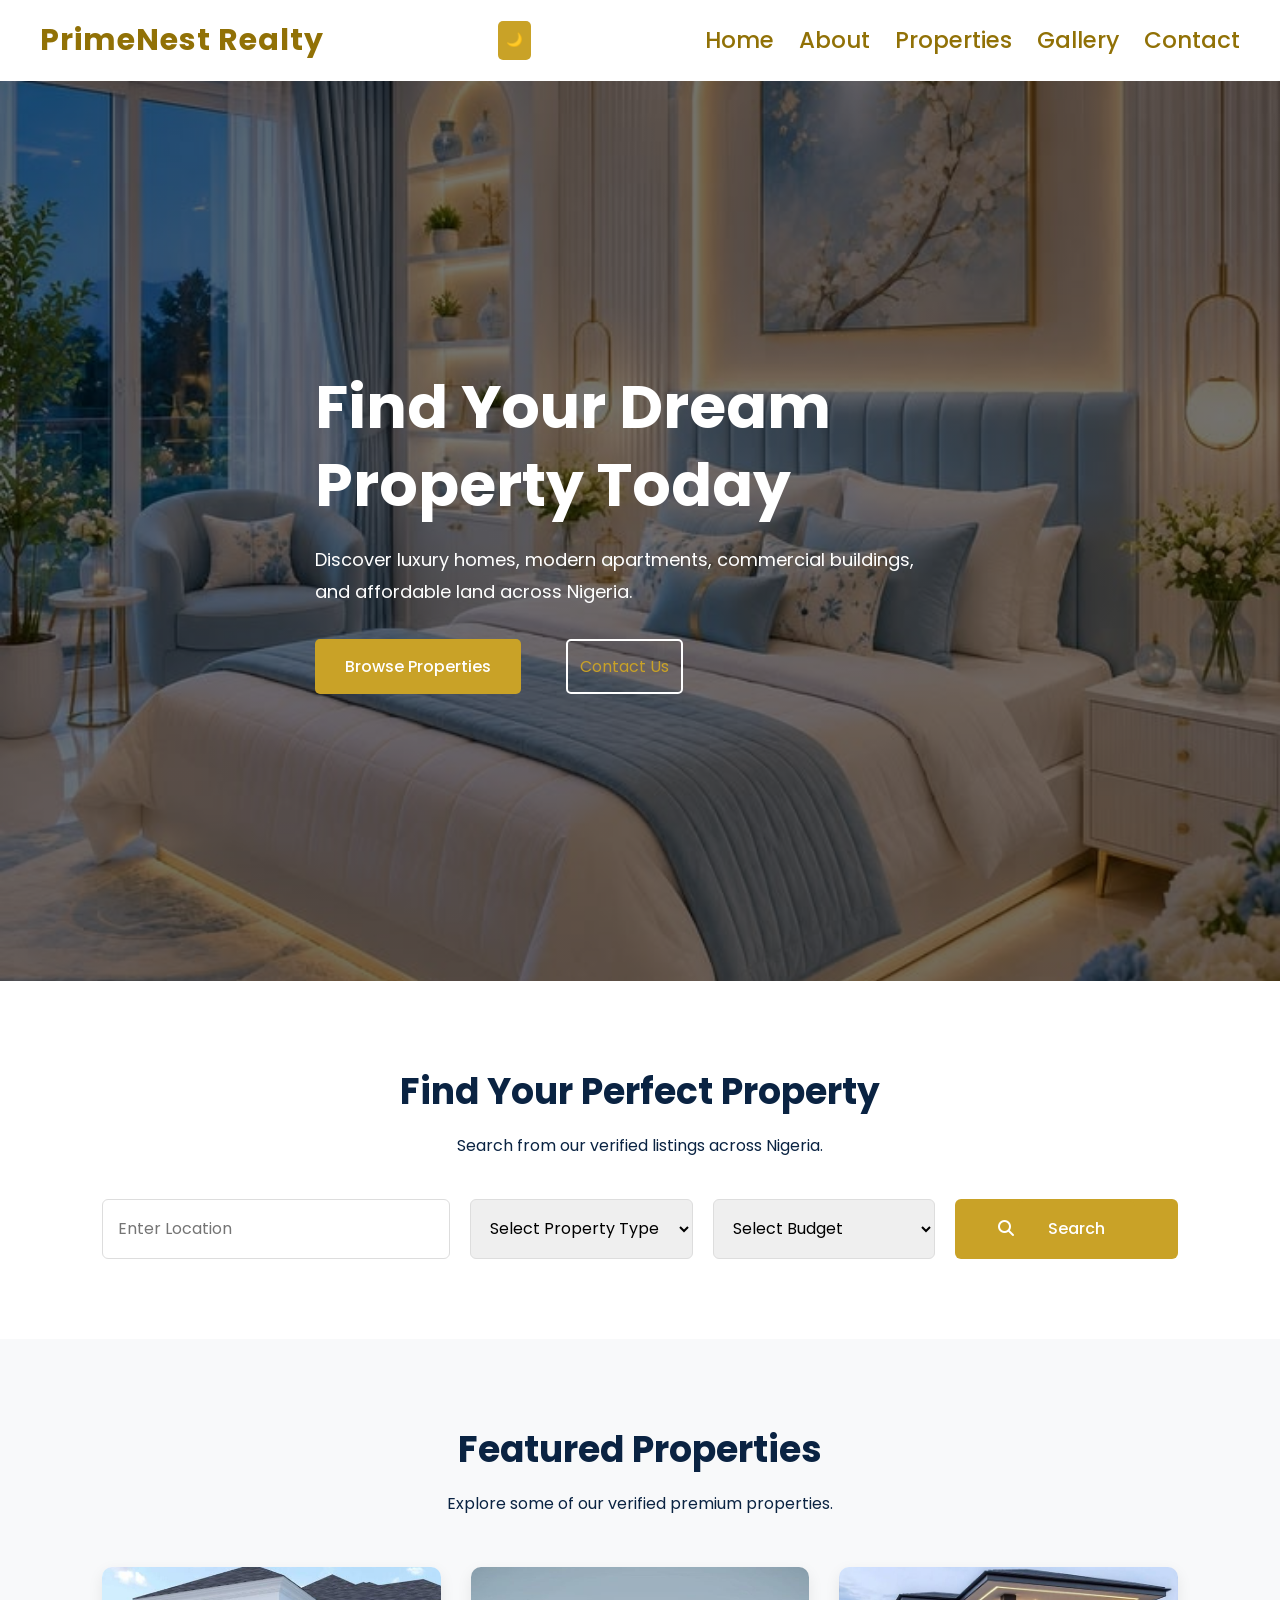
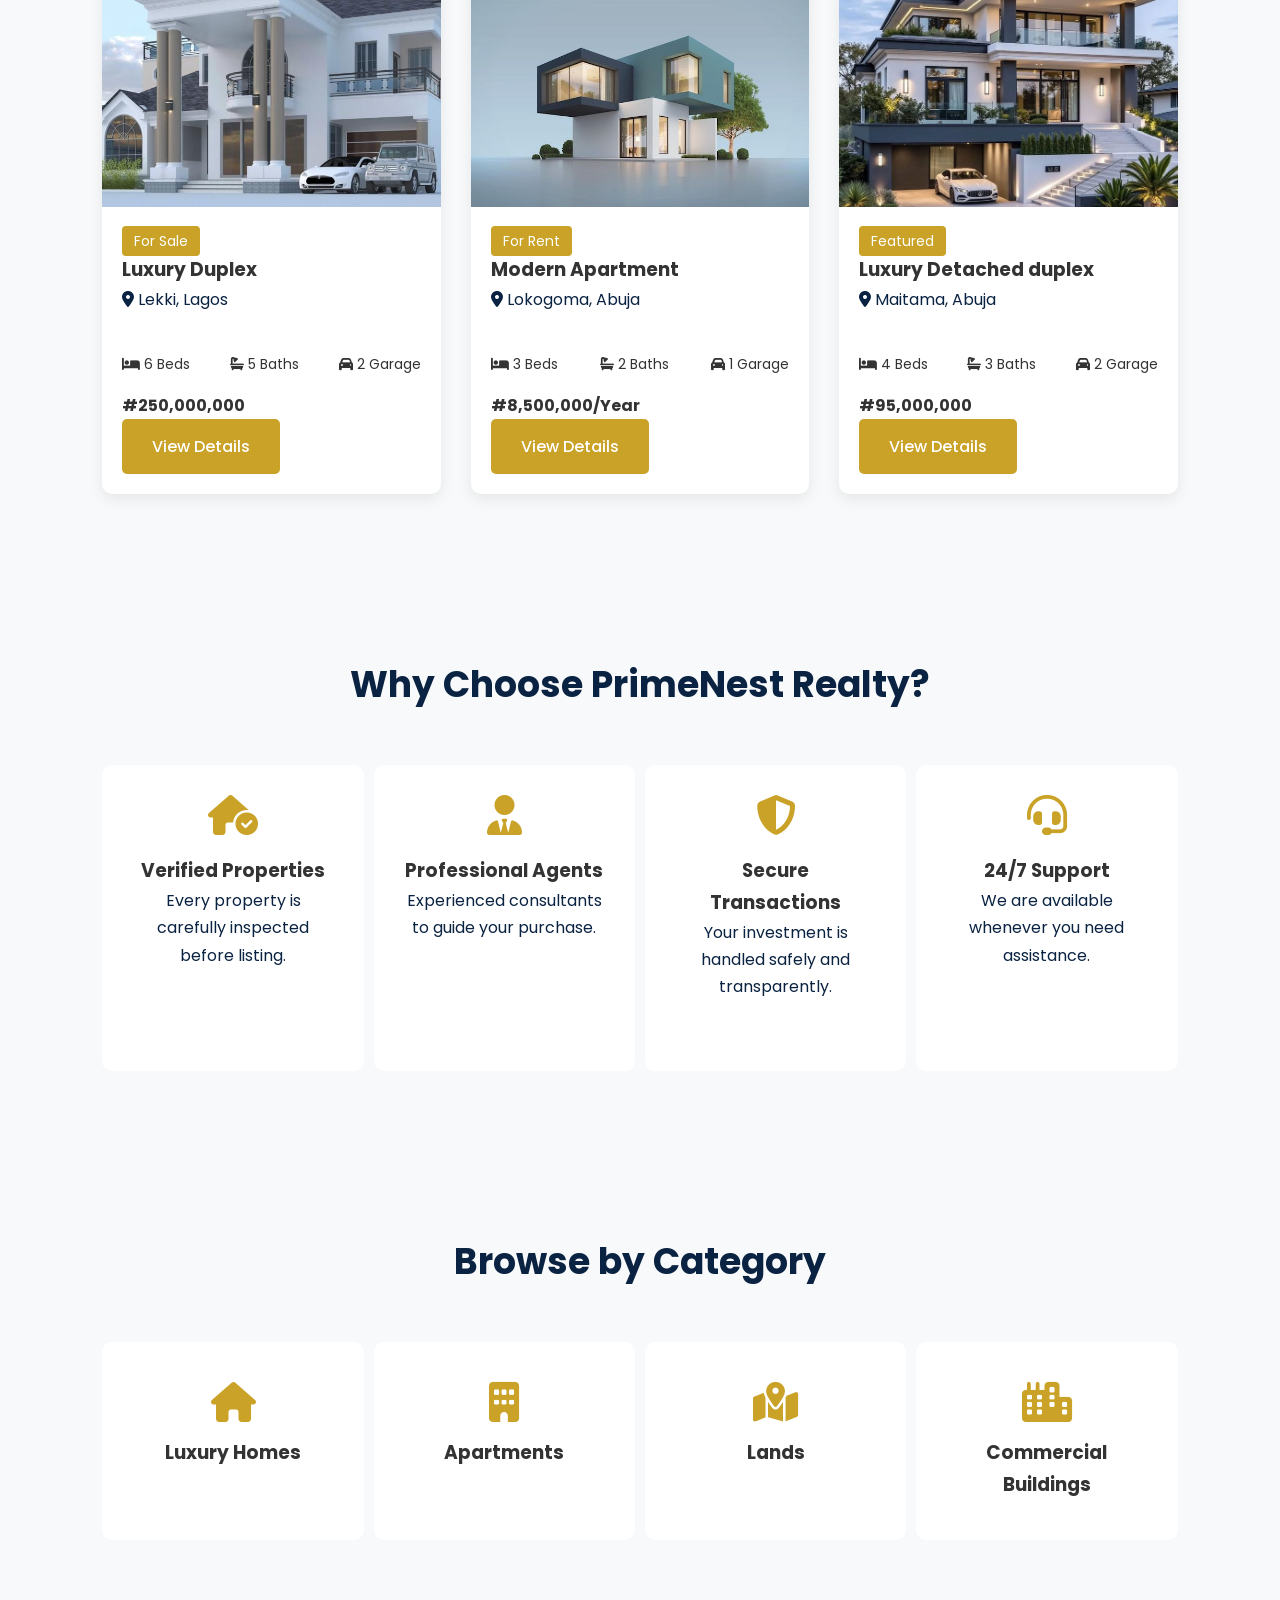
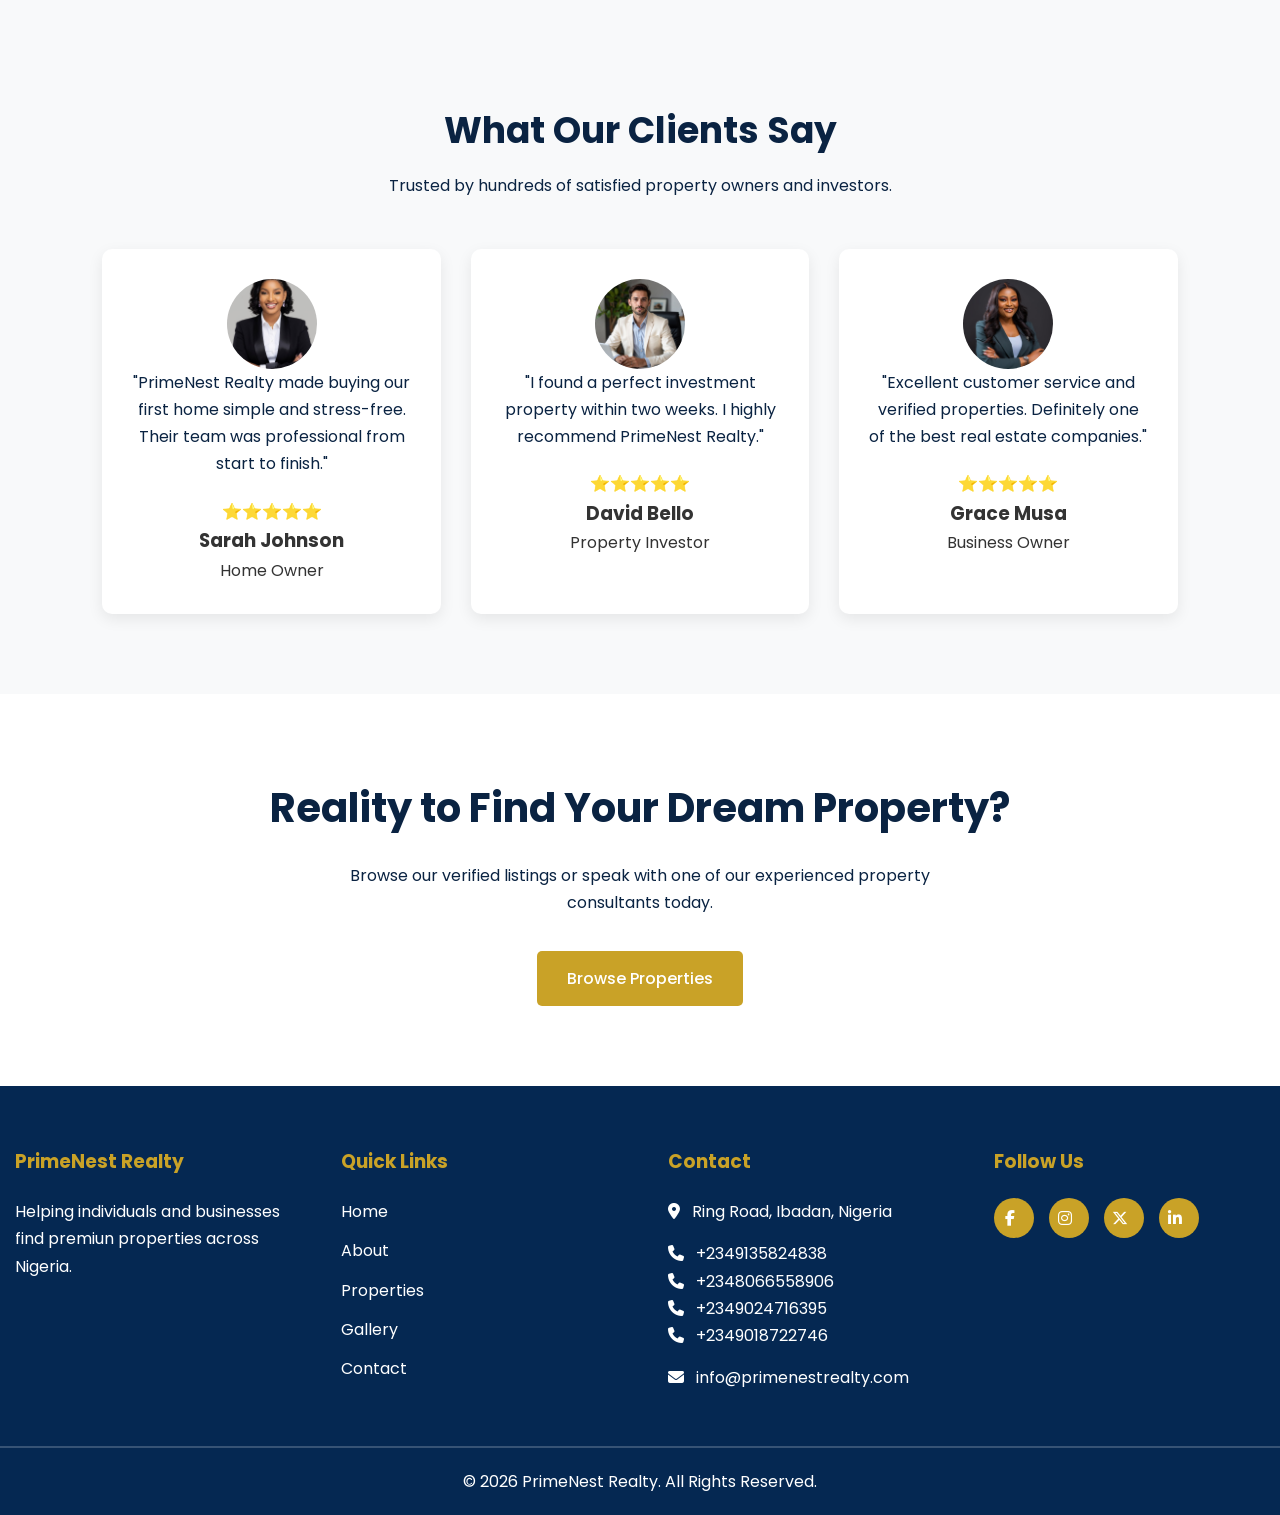
<file: index.html>
<!doctype html>
<html lang="en">
  <head>
    <meta charset="UTF-8" />
    <meta name="viewport" content="width=device-width, initial-scale=1.0" />
    <title>PrimeNest Realty</title>
    <link
      rel="stylesheet"
      href="https://cdnjs.cloudflare.com/ajax/libs/font-awesome/6.5.1/css/all.min.css"
    />
    <link rel="stylesheet" href="style.css" />
  </head>
  <body>
    <header>
      <div class="logo">PrimeNest Realty</div>
      <div class="menu-toggle" onclick="toggleMenu()">☰</div>

      <!--button class="dark-btn" onclick="toggleDarkMode()">🌙</button>-->
      <button id="dark-btn">🌙</button>
      <nav>
        <ul id="navLinks">
          <li><a href="index.html">Home</a></li>
          <li><a href="about.html">About</a></li>
          <li><a href="properties.html">Properties</a></li>
          <li><a href="gallery.html">Gallery</a></li>
          <li><a href="contact.html">Contact</a></li>
        </ul>
      </nav>
    </header>

    <section class="hero">
      <div class="hero-content">
        <h1>Find Your Dream Property Today</h1>
        <p>
          Discover luxury homes, modern apartments, commercial buildings, and
          affordable land across Nigeria.
        </p>
        <div class="hero-buttons">
          <a href="properties.html" class="btn">Browse Properties</a>
          <a href="contact.html" class="btn-outline">Contact Us</a>
        </div>
      </div>
    </section>

    <section class="search-section">
      <div class="search-container">
        <h2>Find Your Perfect Property</h2>
        <p>Search from our verified listings across Nigeria.</p>
        <form class="search-form">
          <input type="text" placeholder="Enter Location" />
          <select>
            <option>Select Property Type</option>
            <option>House</option>
            <option>Apartment</option>
            <option>Land</option>
            <option>Office Space</option>
          </select>

          <select>
            <option>Select Budget</option>
            <option>10 Million</option>
            <option>20 Million</option>
            <option>50 Million</option>
            <option>100 Million</option>
          </select>
          <button type="submit">
            <i class="fa-solid fa-magnifying-glass"></i>
            <a href="properties.html" class="btn">Search</a>
          </button>
        </form>
      </div>
    </section>

    <section class="featured-properties">
      <div class="container">
        <div class="section-title">
          <h2>Featured Properties</h2>
          <p>Explore some of our verified premium properties.</p>
        </div>
        <div class="property-grid">
          <div class="property-card">
            <img src="images/luxury-duplex.jpg" alt="Luxury Duplex" />
            <div class="property-info">
              <span class="property-tag">For Sale</span>
              <h3>Luxury Duplex</h3>
              <p><i class="fa-solid fa-location-dot"></i> Lekki, Lagos</p>
              <div class="property-details">
                <span><i class="fa-solid fa-bed"></i> 6 Beds</span>
                <span><i class="fa-solid fa-bath"></i> 5 Baths</span>
                <span><i class="fa-solid fa-car"></i> 2 Garage</span>
              </div>
              <h4>#250,000,000</h4>
              <a href="properties.html" class="btn">View Details</a>
            </div>
          </div>
          <div class="property-card">
            <img src="images/restored-image-1.jpg" alt="Modern Apartment" />
            <div class="property-info">
              <span class="property-tag">For Rent</span>
              <h3>Modern Apartment</h3>
              <p><i class="fa-solid fa-location-dot"></i> Lokogoma, Abuja</p>
              <div class="property-details">
                <span><i class="fa-solid fa-bed"></i> 3 Beds</span>
                <span><i class="fa-solid fa-bath"></i> 2 Baths</span>
                <span><i class="fa-solid fa-car"></i> 1 Garage</span>
              </div>
              <h4>#8,500,000/Year</h4>
              <a href="properties.html" class="btn">View Details</a>
            </div>
          </div>
          <div class="property-card">
            <img src="images/luxury-bungalow.jpg" alt="Luxury Bungalow" />
            <div class="property-info">
              <span class="property-tag">Featured</span>
              <h3>Luxury Detached duplex</h3>
              <p><i class="fa-solid fa-location-dot"></i> Maitama, Abuja</p>
              <div class="property-details">
                <span><i class="fa-solid fa-bed"></i> 4 Beds</span>
                <span><i class="fa-solid fa-bath"></i> 3 Baths</span>
                <span><i class="fa-solid fa-car"></i> 2 Garage</span>
              </div>
              <h4>#95,000,000</h4>
              <a href="properties.html" class="btn">View Details</a>
            </div>
          </div>
        </div>
      </div>
    </section>

    <section class="why-us">
      <div class="container">
        <div class="section-title">
          <h2>Why Choose PrimeNest Realty?</h2>
        </div>
        <div class="why-grid">
          <div class="why-card">
            <i class="fa-solid fa-house-circle-check"></i>
            <h3>Verified Properties</h3>
            <p>Every property is carefully inspected before listing.</p>
          </div>
          <div class="why-card">
            <i class="fa-solid fa-user-tie"></i>
            <h3>Professional Agents</h3>
            <p>Experienced consultants to guide your purchase.</p>
          </div>
          <div class="why-card">
            <i class="fa-solid fa-shield-halved"></i>
            <h3>Secure Transactions</h3>
            <p>Your investment is handled safely and transparently.</p>
          </div>
          <div class="why-card">
            <i class="fa-solid fa-headset"></i>
            <h3>24/7 Support</h3>
            <p>We are available whenever you need assistance.</p>
          </div>
        </div>
      </div>
    </section>

    <section class="categories">
      <div class="container">
        <div class="section-title">
          <h2>Browse by Category</h2>
        </div>
        <div class="category-grid">
          <div class="category-card">
            <i class="fa-solid fa-house"></i>
            <h3>Luxury Homes</h3>
          </div>
          <div class="category-card">
            <i class="fa-solid fa-building"></i>
            <h3>Apartments</h3>
          </div>
          <div class="category-card">
            <i class="fa-solid fa-map-location-dot"></i>
            <h3>Lands</h3>
          </div>
          <div class="category-card">
            <i class="fa-solid fa-city"></i>
            <h3>Commercial Buildings</h3>
          </div>
        </div>
      </div>
    </section>

    <section class="testimonials">
      <div class="container">
        <div class="section-title">
          <h2>What Our Clients Say</h2>
          <p>Trusted by hundreds of satisfied property owners and investors.</p>
        </div>
        <div class="testimonial-grid">
          <div class="testimonial-card">
            <img src="images/restored-image-2.jpg" alt="Client" />
            <p>
              "PrimeNest Realty made buying our first home simple and
              stress-free. Their team was professional from start to finish."
            </p>
            ⭐⭐⭐⭐⭐
            <h3>Sarah Johnson</h3>
            <span>Home Owner</span>
          </div>
          <div class="testimonial-card">
            <img src="images/testimonial-david.jpg" alt="Client" />
            <p>
              "I found a perfect investment property within two weeks. I highly
              recommend PrimeNest Realty."
            </p>
            ⭐⭐⭐⭐⭐
            <h3>David Bello</h3>
            <span>Property Investor</span>
          </div>
          <div class="testimonial-card">
            <img src="images/testimonial-grace.jpg" alt="Client" />
            <p>
              "Excellent customer service and verified properties. Definitely
              one of the best real estate companies."
            </p>
            ⭐⭐⭐⭐⭐
            <h3>Grace Musa</h3>
            <span>Business Owner</span>
          </div>
        </div>
      </div>
    </section>

    <section class="cta">
      <div class="container">
        <h2>Reality to Find Your Dream Property?</h2>
        <p>
          Browse our verified listings or speak with one of our experienced
          property consultants today.
        </p>
        <a href="properties.html" class="btn">Browse Properties</a>
      </div>
    </section>
    <footer>
      <div class="footer-container">
        <div>
          <h3>PrimeNest Realty</h3>
          <p>
            Helping individuals and businesses find premiun properties across
            Nigeria.
          </p>
        </div>
        <div>
          <h3>Quick Links</h3>
          <ul>
            <li><a href="index.html">Home</a></li>
            <li><a href="about.html">About</a></li>
            <li><a href="properties.html">Properties</a></li>
            <li><a href="gallery.html">Gallery</a></li>
            <li><a href="contact.html">Contact</a></li>
          </ul>
        </div>
        <div>
          <h3>Contact</h3>
          <p>
            <a
              href="https://maps.google.com/?q=Ring+Road,+Ibadan,+Nigeria"
              target="_blank"
            >
              <i class="fa-solid fa-location-dot"></i>
              Ring Road, Ibadan, Nigeria
            </a>
          </p>
          <p>
            <a href="tel:+2349135824838">
              <i class="fa-solid fa-phone"></i>
              +2349135824838 <br />
              <i class="fa-solid fa-phone"></i>
              +2348066558906 <br />
              <i class="fa-solid fa-phone"></i>
              +2349024716395 <br />
              <i class="fa-solid fa-phone"></i>
              +2349018722746
            </a>
          </p>
          <p>
            <a href="mailto:info@hadiaishah02@gmail.com">
              <i class="fa-solid fa-envelope"></i>
              info@primenestrealty.com
            </a>
          </p>
        </div>
        <div>
          <h3>Follow Us</h3>
          <div class="social-icons">
            <a href="https://facebook.com" target="_blank">
              <i class="fab fa-facebook-f"></i>
            </a>
            <a href="https://instagram.com" target="_blank">
              <i class="fab fa-instagram"></i>
            </a>
            <a href="https://x.com" target="_blank">
              <i class="fab fa-x-twitter"></i>
            </a>
            <a href="https://linkedin.com" target="_blank">
              <i class="fab fa-linkedin-in"></i>
            </a>
          </div>
        </div>
      </div>
      <hr />
      <p class="copyright">
        &copy; 2026 PrimeNest Realty. All Rights Reserved.
      </p>
    </footer>

    <script src="Real.js"></script>
  </body>
</html>
</file>
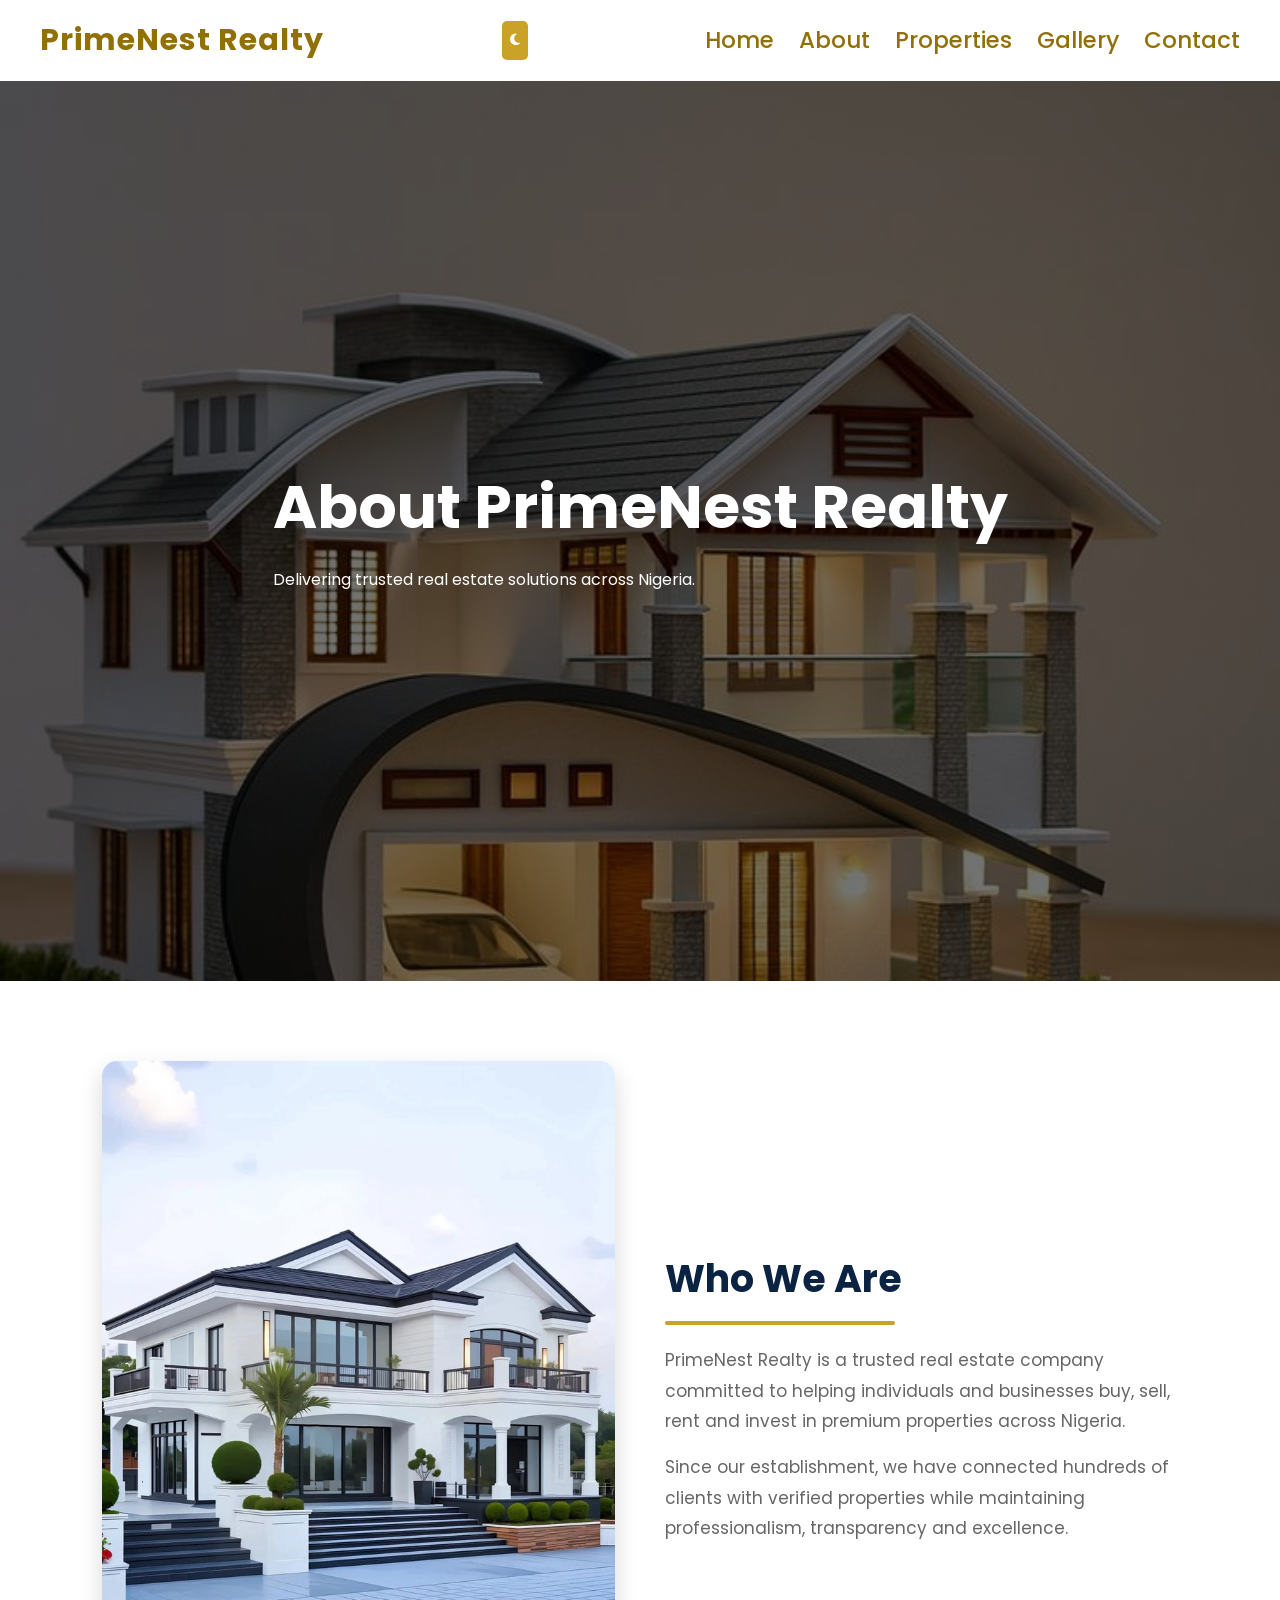
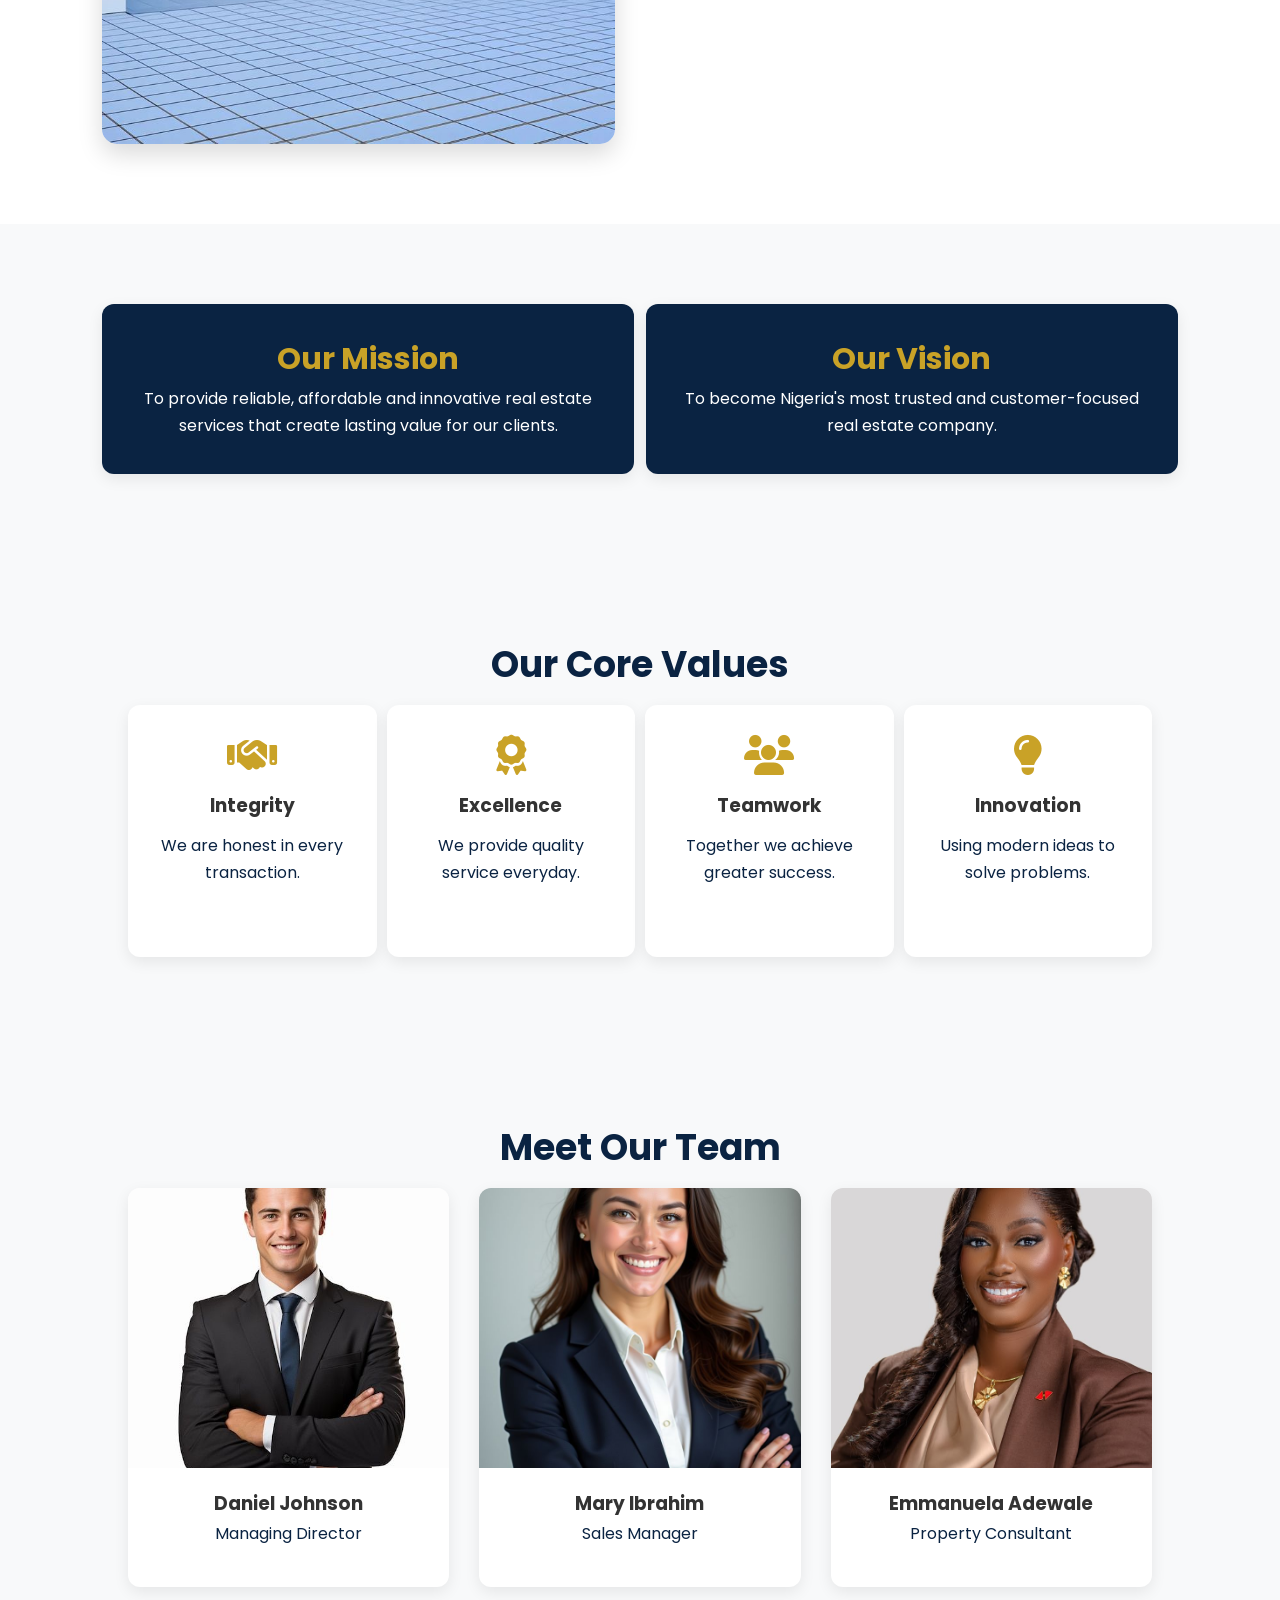
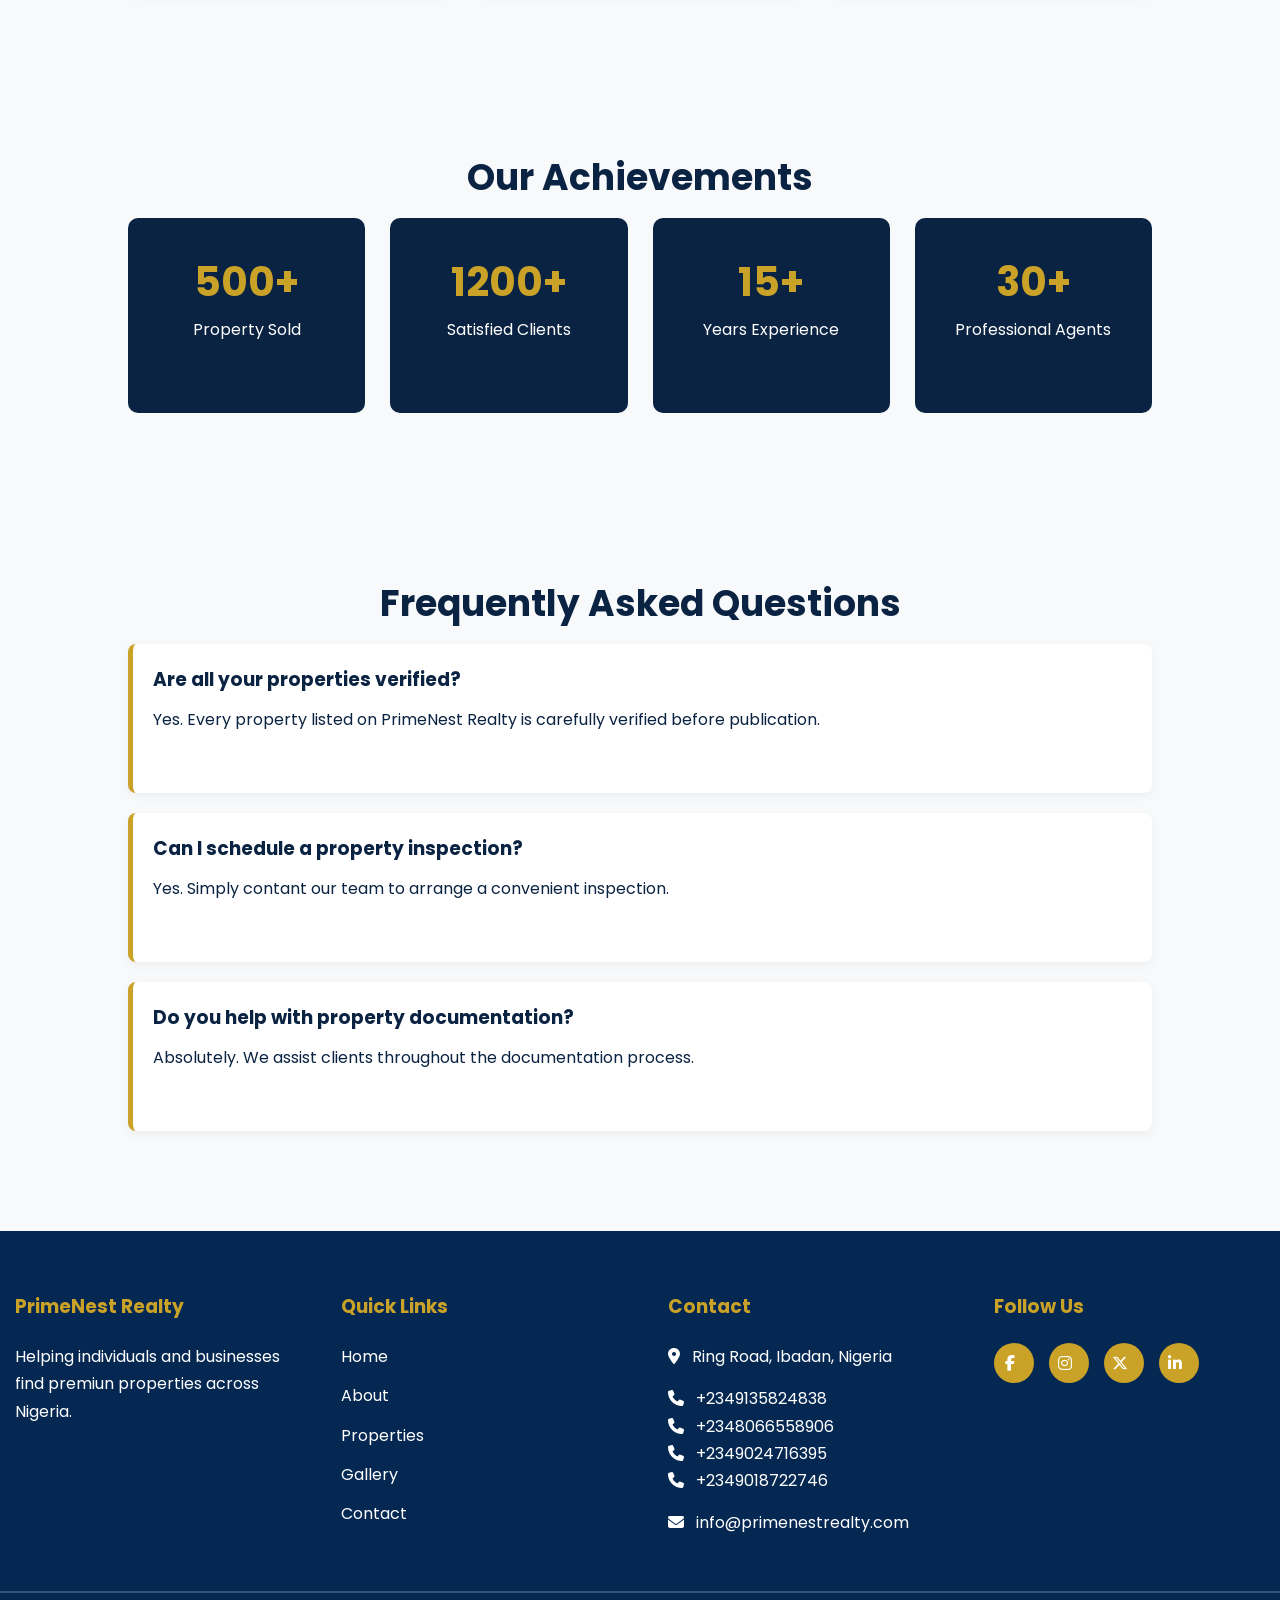
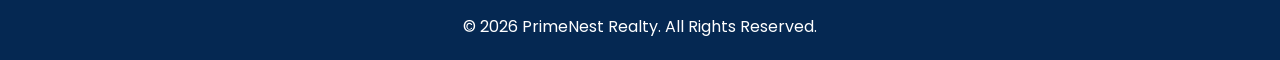
<file: about.html>
<!doctype html>
<html lang="en">
  <head>
    <meta charset="UTF-8" />
    <meta name="viewport" content="width=device-width, initial-scale=1.0" />
    <title>PrimeNest Realty</title>
    <link
      rel="stylesheet"
      href="https://cdnjs.cloudflare.com/ajax/libs/font-awesome/6.5.1/css/all.min.css"
    />
    <link rel="stylesheet" href="style.css" />
  </head>
  <body>
    <header>
      <div class="logo">PrimeNest Realty</div>
      <div class="menu-toggle" onclick="toggleMenu()">☰</div>

      <!--button class="dark-btn" onclick="toggleDarkMode()"><i class="fas fa-moon"></i></button-->
      <button id="dark-btn"><i class="fas fa-moon"></i></button>

      <nav>
        <ul id="navLinks">
          <li><a href="index.html">Home</a></li>
          <li><a href="about.html">About</a></li>
          <li><a href="properties.html">Properties</a></li>
          <li><a href="gallery.html">Gallery</a></li>
          <li><a href="contact.html">Contact</a></li>
        </ul>
      </nav>
    </header>

    <section class="page-banner">
      <div class="banner-content">
        <h1>About PrimeNest Realty</h1>
        <p>Delivering trusted real estate solutions across Nigeria.</p>
      </div>
    </section>

    <section class="about-company">
      <div class="container-about-grid">
        <div>
          <img src="images/about-company.jpg" alt="Company" />
        </div>
        <div class="about">
          <h2>Who We Are</h2>
          <p>
            PrimeNest Realty is a trusted real estate company committed to
            helping individuals and businesses buy, sell, rent and invest in
            premium properties across Nigeria.
          </p>
          <p>
            Since our establishment, we have connected hundreds of clients with
            verified properties while maintaining professionalism, transparency
            and excellence.
          </p>
        </div>
      </div>
    </section>

    <section class="cards">
      <div class="mission-grid">
        <div class="mission-card">
          <h2>Our Mission</h2>
          <p>
            To provide reliable, affordable and innovative real estate services
            that create lasting value for our clients.
          </p>
        </div>

        <div class="vision-card">
          <h2>Our Vision</h2>
          <p>
            To become Nigeria's most trusted and customer-focused real estate
            company.
          </p>
        </div>
      </div>
    </section>

    <section class="values">
      <div class="container">
        <h2>Our Core Values</h2>
        <div class="values-grid">
          <div class="value-card">
            <i class="fa-solid fa-handshake"></i>
            <h3>Integrity</h3>
            <p>We are honest in every transaction.</p>
          </div>
          <div class="value-card">
            <i class="fa-solid fa-award"></i>
            <h3>Excellence</h3>
            <p>We provide quality service everyday.</p>
          </div>
          <div class="value-card">
            <i class="fa-solid fa-users"></i>
            <h3>Teamwork</h3>
            <p>Together we achieve greater success.</p>
          </div>
          <div class="value-card">
            <i class="fa-solid fa-lightbulb"></i>
            <h3>Innovation</h3>
            <p>Using modern ideas to solve problems.</p>
          </div>
        </div>
      </div>
    </section>

    <section class="team">
      <div class="container">
        <h2>Meet Our Team</h2>
        <div class="team-grid">
          <div class="team-card">
            <img src="images/restored-image-3.jpg" />
            <h3>Daniel Johnson</h3>
            <p>Managing Director</p>
          </div>
          <div class="team-card">
            <img src="images/restored-image-4.jpg" />
            <h3>Mary Ibrahim</h3>
            <p>Sales Manager</p>
          </div>
          <div class="team-card">
            <img src="images/restored-image-5.jpg" />
            <h3>Emmanuela Adewale</h3>
            <p>Property Consultant</p>
          </div>
        </div>
      </div>
    </section>

    <section class="achievements">
      <div class="container">
        <h2>Our Achievements</h2>
        <div class="achievement-grid">
          <div>
            <h1>500+</h1>
            <p>Property Sold</p>
          </div>
          <div>
            <h1>1200+</h1>
            <p>Satisfied Clients</p>
          </div>
          <div>
            <h1>15+</h1>
            <p>Years Experience</p>
          </div>
          <div>
            <h1>30+</h1>
            <p>Professional Agents</p>
          </div>
        </div>
      </div>
    </section>

    <section class="faq">
      <div class="container">
        <h2>Frequently Asked Questions</h2>
        <div class="faq-item">
          <h3>Are all your properties verified?</h3>
          <p>
            Yes. Every property listed on PrimeNest Realty is carefully verified
            before publication.
          </p>
        </div>
        <div class="faq-item">
          <h3>Can I schedule a property inspection?</h3>
          <p>
            Yes. Simply contant our team to arrange a convenient inspection.
          </p>
        </div>
        <div class="faq-item">
          <h3>Do you help with property documentation?</h3>
          <p>
            Absolutely. We assist clients throughout the documentation process.
          </p>
        </div>
      </div>
    </section>

    <footer>
      <div class="footer-container">
        <div>
          <h3>PrimeNest Realty</h3>
          <p>
            Helping individuals and businesses find premiun properties across
            Nigeria.
          </p>
        </div>
        <div>
          <h3>Quick Links</h3>
          <ul>
            <li><a href="index.html">Home</a></li>
            <li><a href="about.html">About</a></li>
            <li><a href="properties.html">Properties</a></li>
            <li><a href="gallery.html">Gallery</a></li>
            <li><a href="contact.html">Contact</a></li>
          </ul>
        </div>
        <div>
          <h3>Contact</h3>
          <p>
            <a
              href="https://maps.google.com/?q=Ring+Road,+Ibadan,+Nigeria"
              target="_blank"
            >
              <i class="fa-solid fa-location-dot"></i>
              Ring Road, Ibadan, Nigeria
            </a>
          </p>
          <p>
            <a href="tel:+2349135824838">
              <i class="fa-solid fa-phone"></i>
              +2349135824838 <br />
              <i class="fa-solid fa-phone"></i>
              +2348066558906 <br />
              <i class="fa-solid fa-phone"></i>
              +2349024716395 <br />
              <i class="fa-solid fa-phone"></i>
              +2349018722746
            </a>
          </p>
          <p>
            <a href="mailto:info@hadiaishah02@gmail.com">
              <i class="fa-solid fa-envelope"></i>
              info@primenestrealty.com
            </a>
          </p>
        </div>
        <div>
          <h3>Follow Us</h3>
          <div class="social-icons">
            <a href="https://facebook.com" target="_blank">
              <i class="fab fa-facebook-f"></i>
            </a>
            <a href="https://instagram.com" target="_blank">
              <i class="fab fa-instagram"></i>
            </a>
            <a href="https://x.com" target="_blank">
              <i class="fab fa-x-twitter"></i>
            </a>
            <a href="https://linkedin.com" target="_blank">
              <i class="fab fa-linkedin-in"></i>
            </a>
          </div>
        </div>
      </div>
      <hr />
      <p class="copyright">
        &copy; 2026 PrimeNest Realty. All Rights Reserved.
      </p>
    </footer>

    <script src="Real.js"></script>
  </body>
</html>
</file>
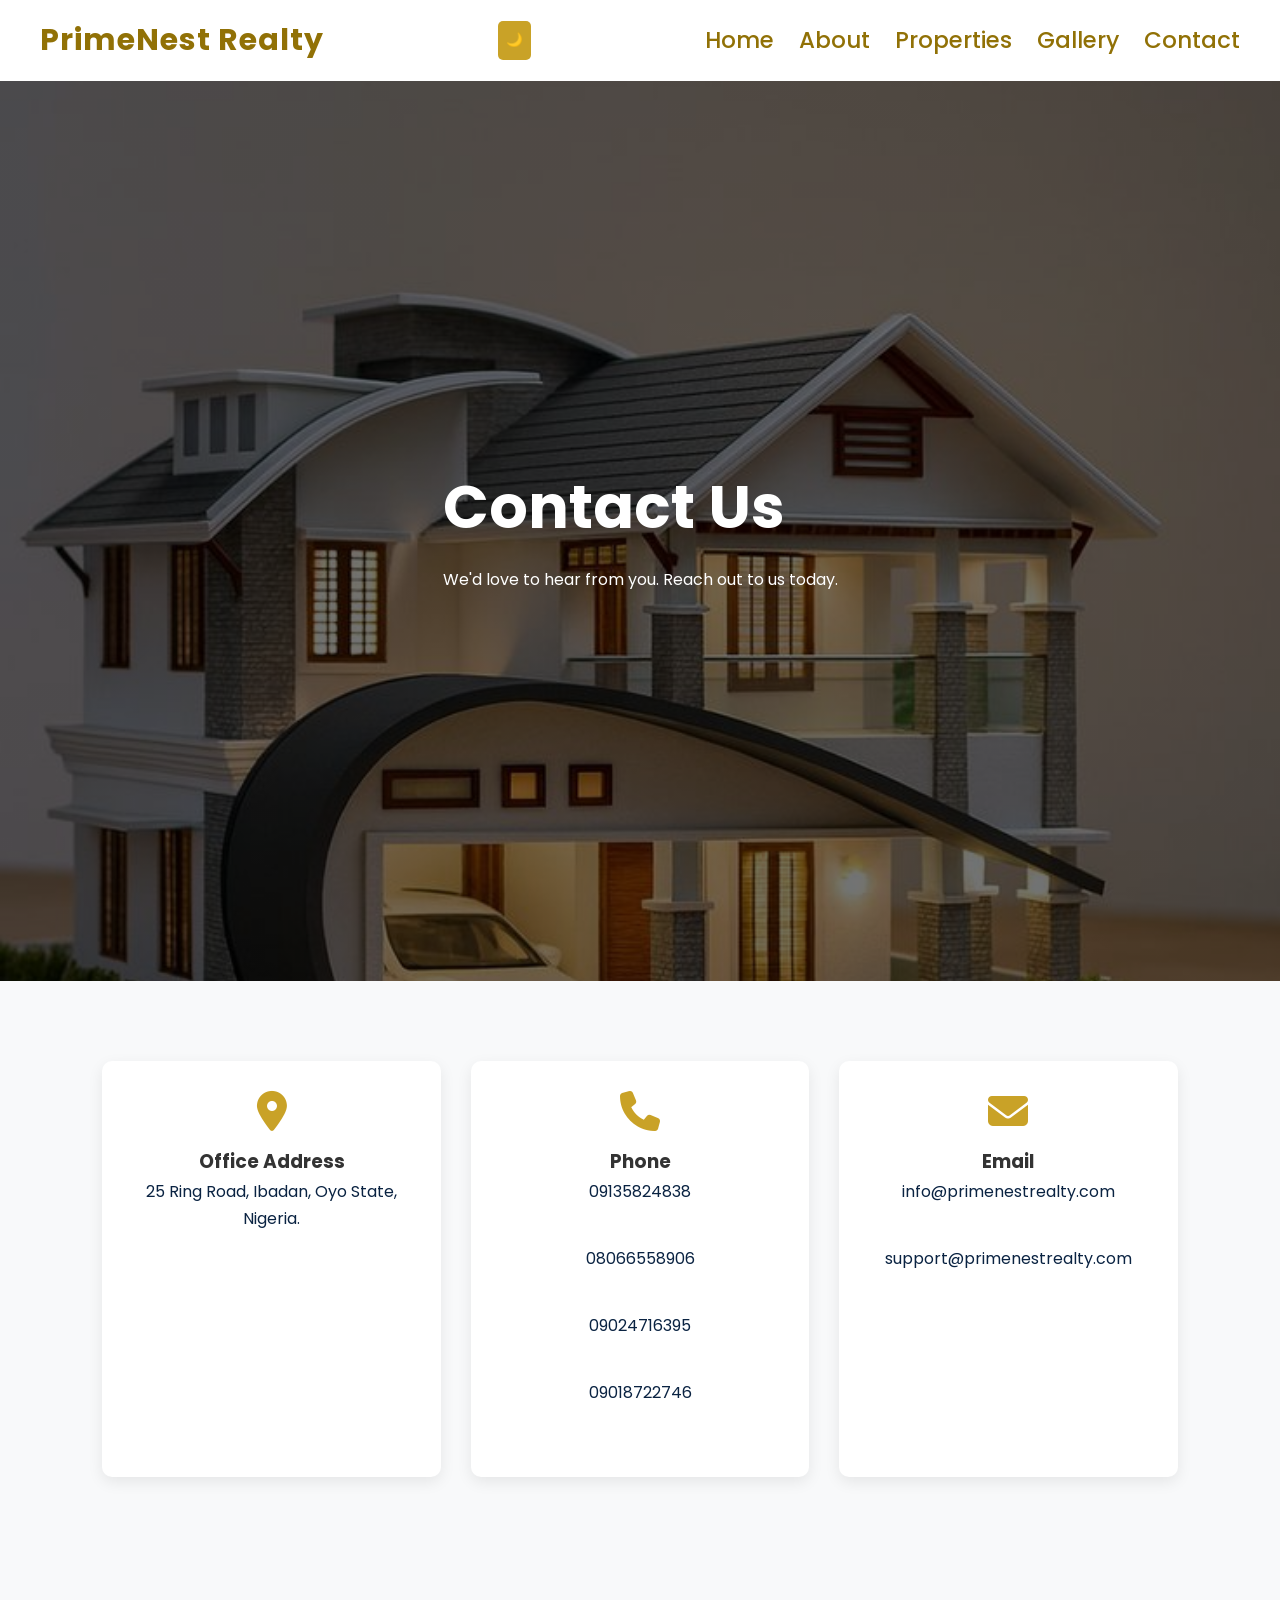
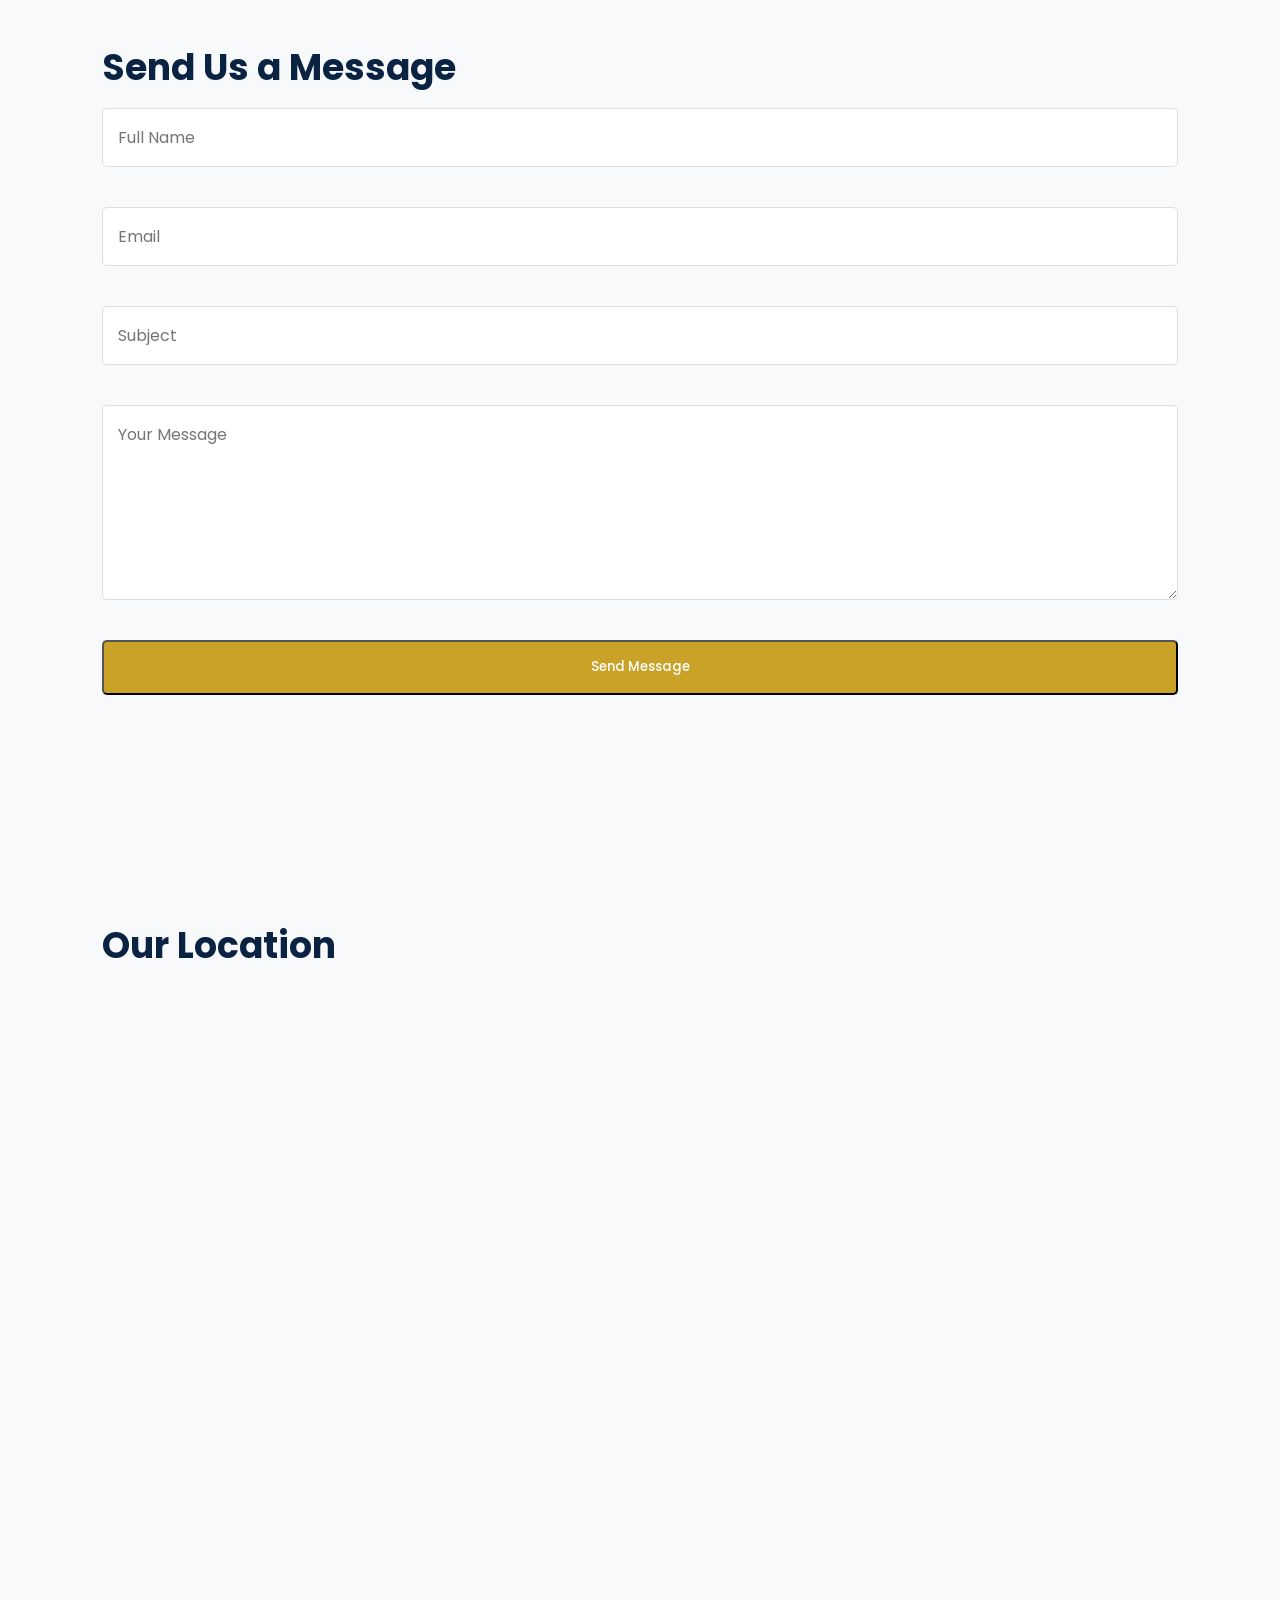
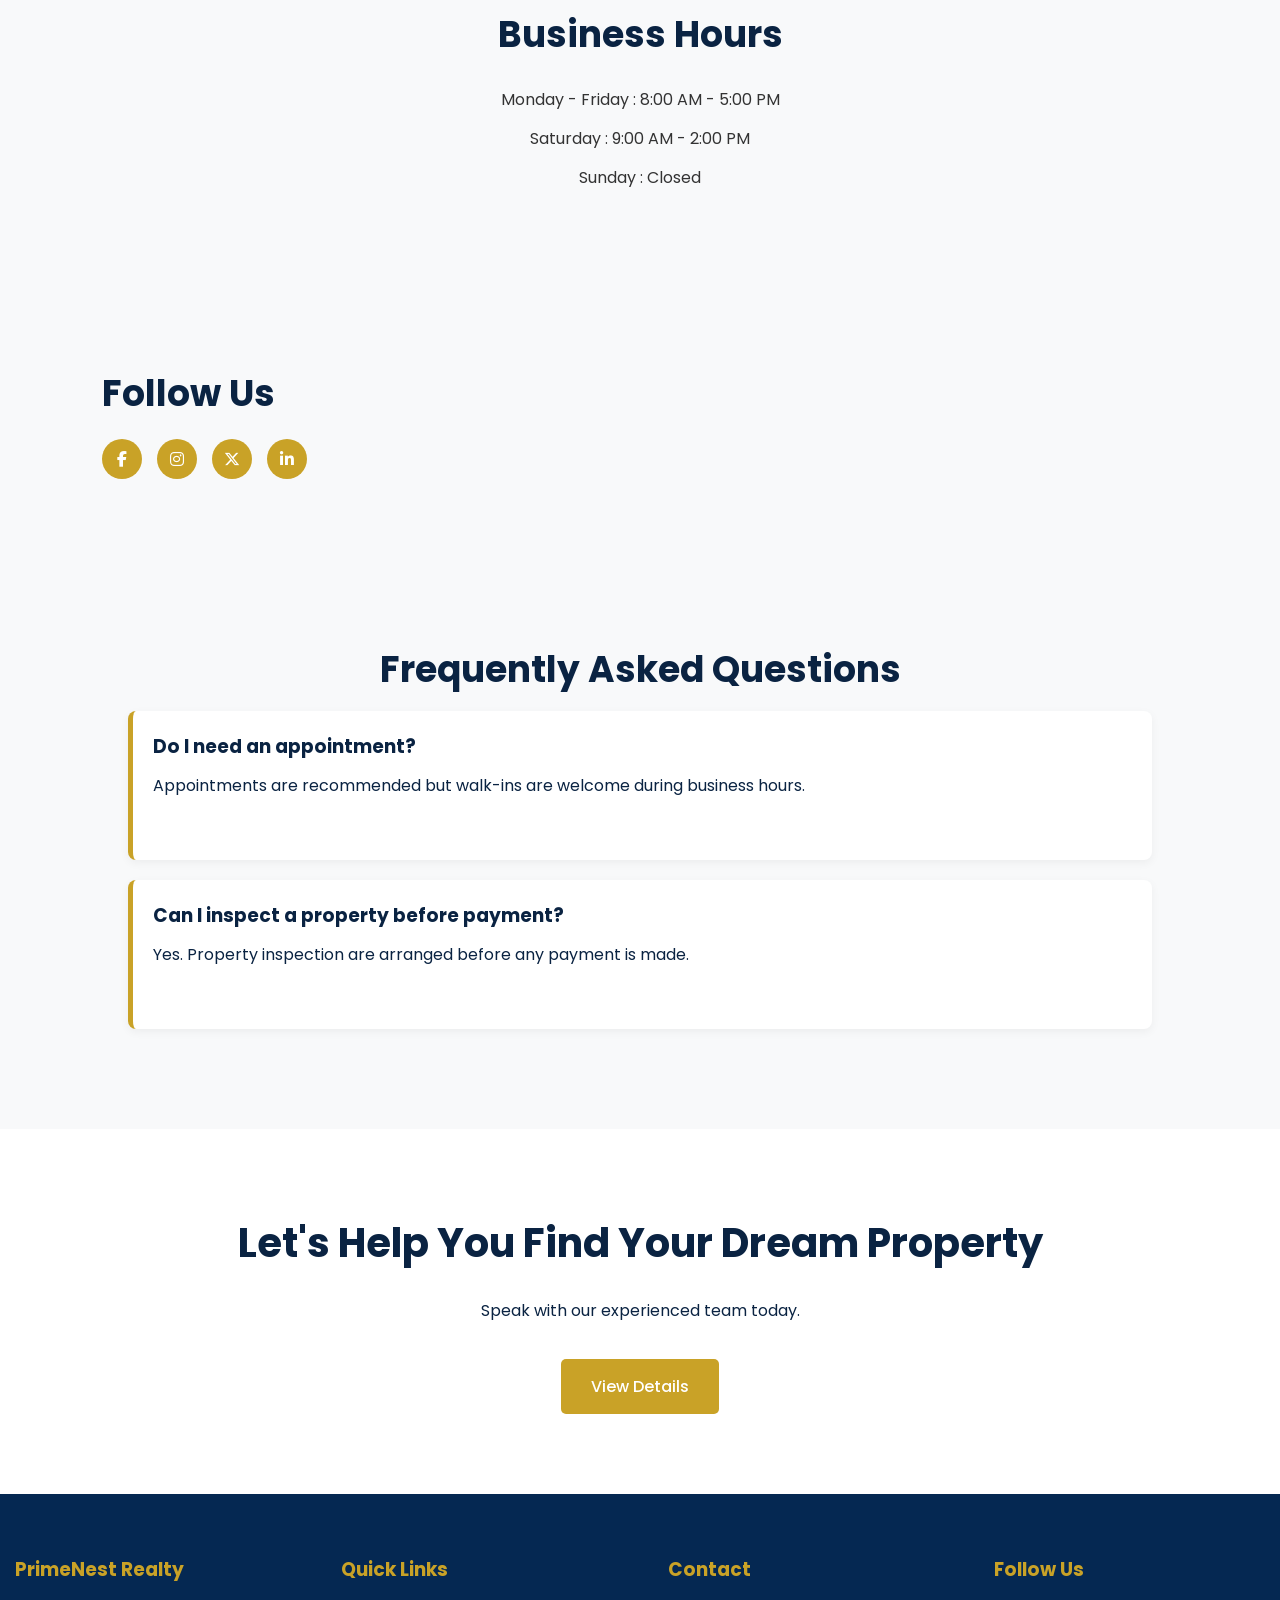
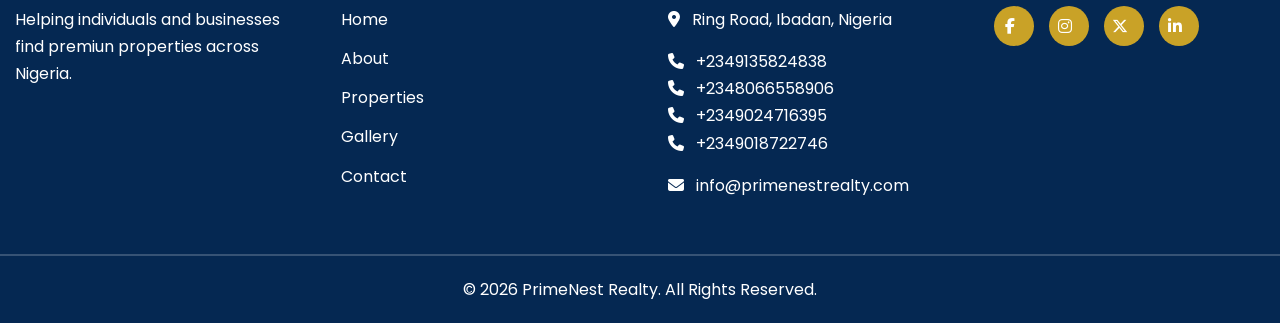
<file: contact.html>
<!DOCTYPE html>
<html lang="en">
<head>
    <meta charset="UTF-8">
    <meta name="viewport" content="width=device-width, initial-scale=1.0">
    <title>PrimeNest Realty</title>
    <link rel="stylesheet" href="https://cdnjs.cloudflare.com/ajax/libs/font-awesome/6.5.1/css/all.min.css">
    <link rel="stylesheet" href="style.css">
</head>
<body>
    <header>
        <div class="logo">PrimeNest Realty </div>
        <div class="menu-toggle" onclick="toggleMenu()">☰</div>
        
        <!--button class="dark-btn" onclick="toggleDarkMode()"><i class="fas fa-moon"></i></button-->
        <button id="dark-btn">🌙</button>
        <nav>
            <ul id="navLinks">
                <li><a href="index.html">Home</a></li>
                <li><a href="about.html">About</a></li>
                <li><a href="properties.html">Properties</a></li>
                <li><a href="gallery.html">Gallery</a></li>
                <li><a href="contact.html">Contact</a></li>
            </ul>
        </nav>
    </header>
    <section class="page-banner">
        <div class="banner-content">
            <h1>Contact Us</h1>
            <p>
                We'd love to hear from you. Reach out to us today.
            </p>
        </div>
    </section>

    <section class="contact-info">
        <div class="container">
            <div class="contact-grid">
                <div class="info-card">
                    <i class="fa-solid fa-location-dot"></i>
                    <h3>Office Address</h3>
                    <p>
                        25 Ring Road, Ibadan, Oyo State, Nigeria.
                    </p>
                </div>
                <div class="info-card">
                    <i class="fa-solid fa-phone"></i>
                    <h3>Phone</h3>
                    <p>09135824838</p>
                    <p>08066558906</p>
                    <p>09024716395</p>
                    <p>09018722746</p>
                    
                            
                </div>
                <div class="info-card">
                    <i class="fa-solid fa-envelope"></i>
                    <h3>Email</h3>
                    <p>info@primenestrealty.com</p>
                    <p>support@primenestrealty.com</p>
                </div>
            </div>
        </div>
    </section>

    <section class="contact-form-section">
        <div class="container">
            <h2>Send Us a Message</h2>
            <div class="contact-form">
            <form id="myForm">
                <input type="text" id="name" placeholder="Full Name">
                <div id="nameError" class="error"></div>
                <input type="text" id="email" placeholder="Email">
                <div id="emailError" class="error"></div>
                <input type="text" id="subject" placeholder="Subject">
                <div id="subjectError" class="error"></div>
                <textarea rows="6" id="message" placeholder="Your Message"></textarea>
                <div id="messageError" class="error"></div>
                <button class="btn">Send Message</button>
                <p id="alertMessage"></p>
            </form>
        </div>
    </section>

    <section class="map">
        <div class="container">
            <h2>Our Location</h2>
            <iframe src="https://www.google.com/maps?q=Ibadan&output=embed" loading="lazy" allowfullscreen>
            </iframe>
        </div>
    </section>

    <section class="business-hours">
        <div class="container">
            <h2>Business Hours</h2>
            <ul>
                <li>Monday - Friday : 8:00 AM - 5:00 PM</li>
                <li>Saturday : 9:00 AM - 2:00 PM</li>
                <li>Sunday : Closed</li>
            </ul>
        </div>
    </section>

    <section class="social-section">
        <div class="container">
            <h2>Follow Us</h2>
            <div class="social-icons">
                <a href="https://facebook.com" target="_blank">
                    <i class="fab fa-facebook-f"></i>
                </a>
                <a href="https://instagram.com" target="_blank">
                    <i class="fab fa-instagram"></i>
                </a>
                <a href="https://x.com" target="_blank">
                    <i class="fab fa-x-twitter"></i>
                </a>
                <a href="https://linkedin.com" target="_blank">
                    <i class="fab fa-linkedin-in"></i>
                </a>
            </div>
        </div>
    </section>

    <section class="faq">
        <div class="container">
            <h2>Frequently Asked Questions</h2>
            <div class="faq-item">
                <h3>Do I need an appointment?</h3>
                <p>Appointments are recommended but walk-ins are welcome during business hours.</p>
            </div>
            <div class="faq-item">
                <h3>Can I inspect a property before payment?</h3>
                <p>Yes. Property inspection are arranged before any payment is made.</p>
            </div>
        </div>
    </section>

    <section class="cta">
        <div class="container">
            <h2>Let's Help You Find Your Dream Property</h2>
            <p>Speak with our experienced team today.</p>
            <a href="properties.html" class="btn">View Details</a>
        </div>
    </section>
    <footer>
            <div class="footer-container">
                <div>
                    <h3>PrimeNest Realty</h3>
                    <p>Helping individuals and businesses find premiun properties across Nigeria.</p>
                </div>
                <div>
                    <h3>Quick Links</h3>
                    <ul>
                        <li><a href="index.html">Home</a></li>
                        <li><a href="about.html">About</a></li>
                        <li><a href="properties.html">Properties</a></li>
                        <li><a href="gallery.html">Gallery</a></li>
                        <li><a href="contact.html">Contact</a></li>
                    </ul>
                </div>
                <div>
                    <h3>Contact</h3>
                    <p>
                        <a href="https://maps.google.com/?q=Ring+Road,+Ibadan,+Nigeria" target="_blank">
                            <i class="fa-solid fa-location-dot"></i>
                            Ring Road, Ibadan, Nigeria
                        </a>
                    </p>
                    <p>
                        <a href="tel:+2349135824838">
                            <i class="fa-solid fa-phone"></i>
                            +2349135824838 <br>
                            <i class="fa-solid fa-phone"></i>
                            +2348066558906 <br>
                            <i class="fa-solid fa-phone"></i>
                            +2349024716395 <br>
                            <i class="fa-solid fa-phone"></i>
                            +2349018722746
                        </a>
                    </p>
                    <p>
                        <a href="mailto:info@hadiaishah02@gmail.com">
                            <i class="fa-solid fa-envelope"></i>
                            info@primenestrealty.com
                        </a>
                    </p>
                </div>
                <div>
                    <h3>Follow Us</h3>
                    <div class="social-icons">
                        <a href="https://facebook.com" target="_blank">
                            <i class="fab fa-facebook-f"></i>
                        </a>
                        <a href="https://instagram.com" target="_blank">
                            <i class="fab fa-instagram"></i>
                        </a>
                        <a href="https://x.com" target="_blank">
                            <i class="fab fa-x-twitter"></i>
                        </a>
                        <a href="https://linkedin.com" target="_blank">
                            <i class="fab fa-linkedin-in"></i>
                        </a>
                    </div>
                </div>
            </div>
            <hr>
            <p class="copyright">
            &copy; 2026 PrimeNest Realty. All Rights Reserved.  
            </p>
    </footer>

    <script src="Real.js"></script>
</body>
</html>
</file>
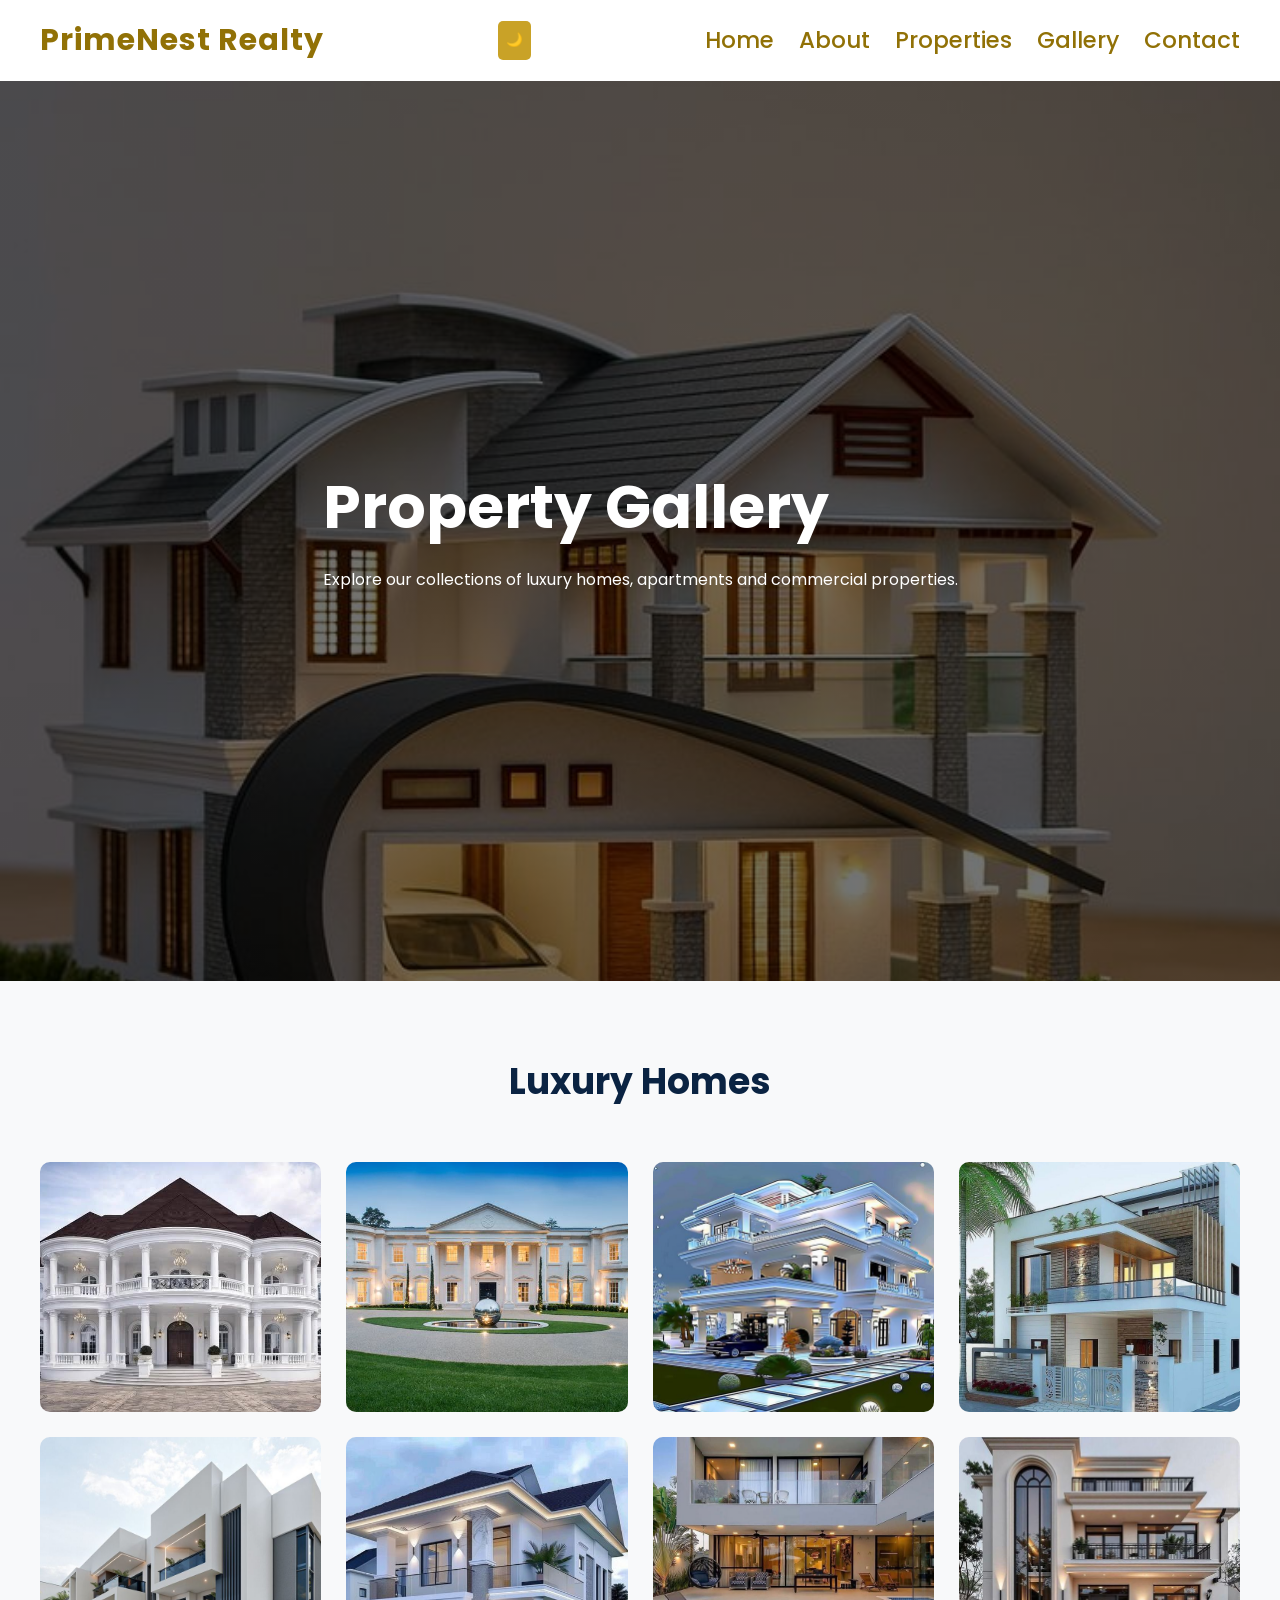
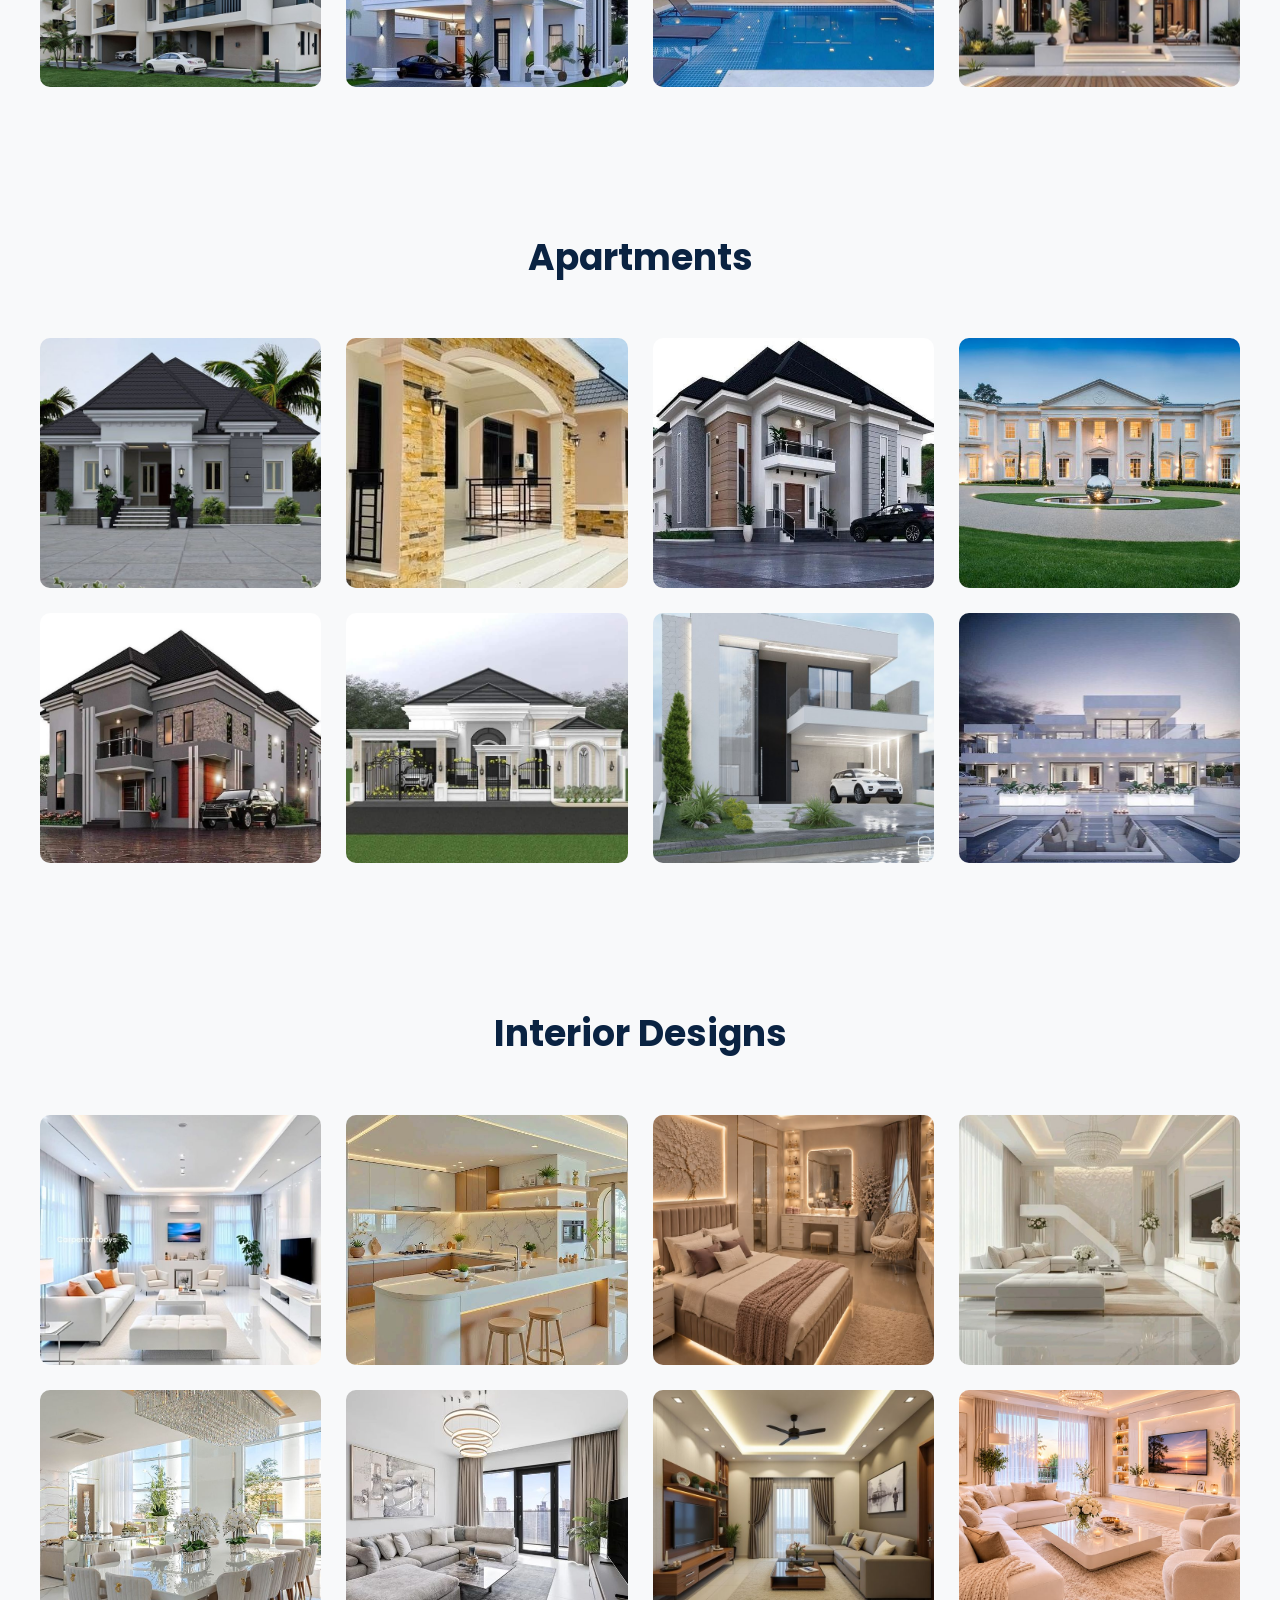
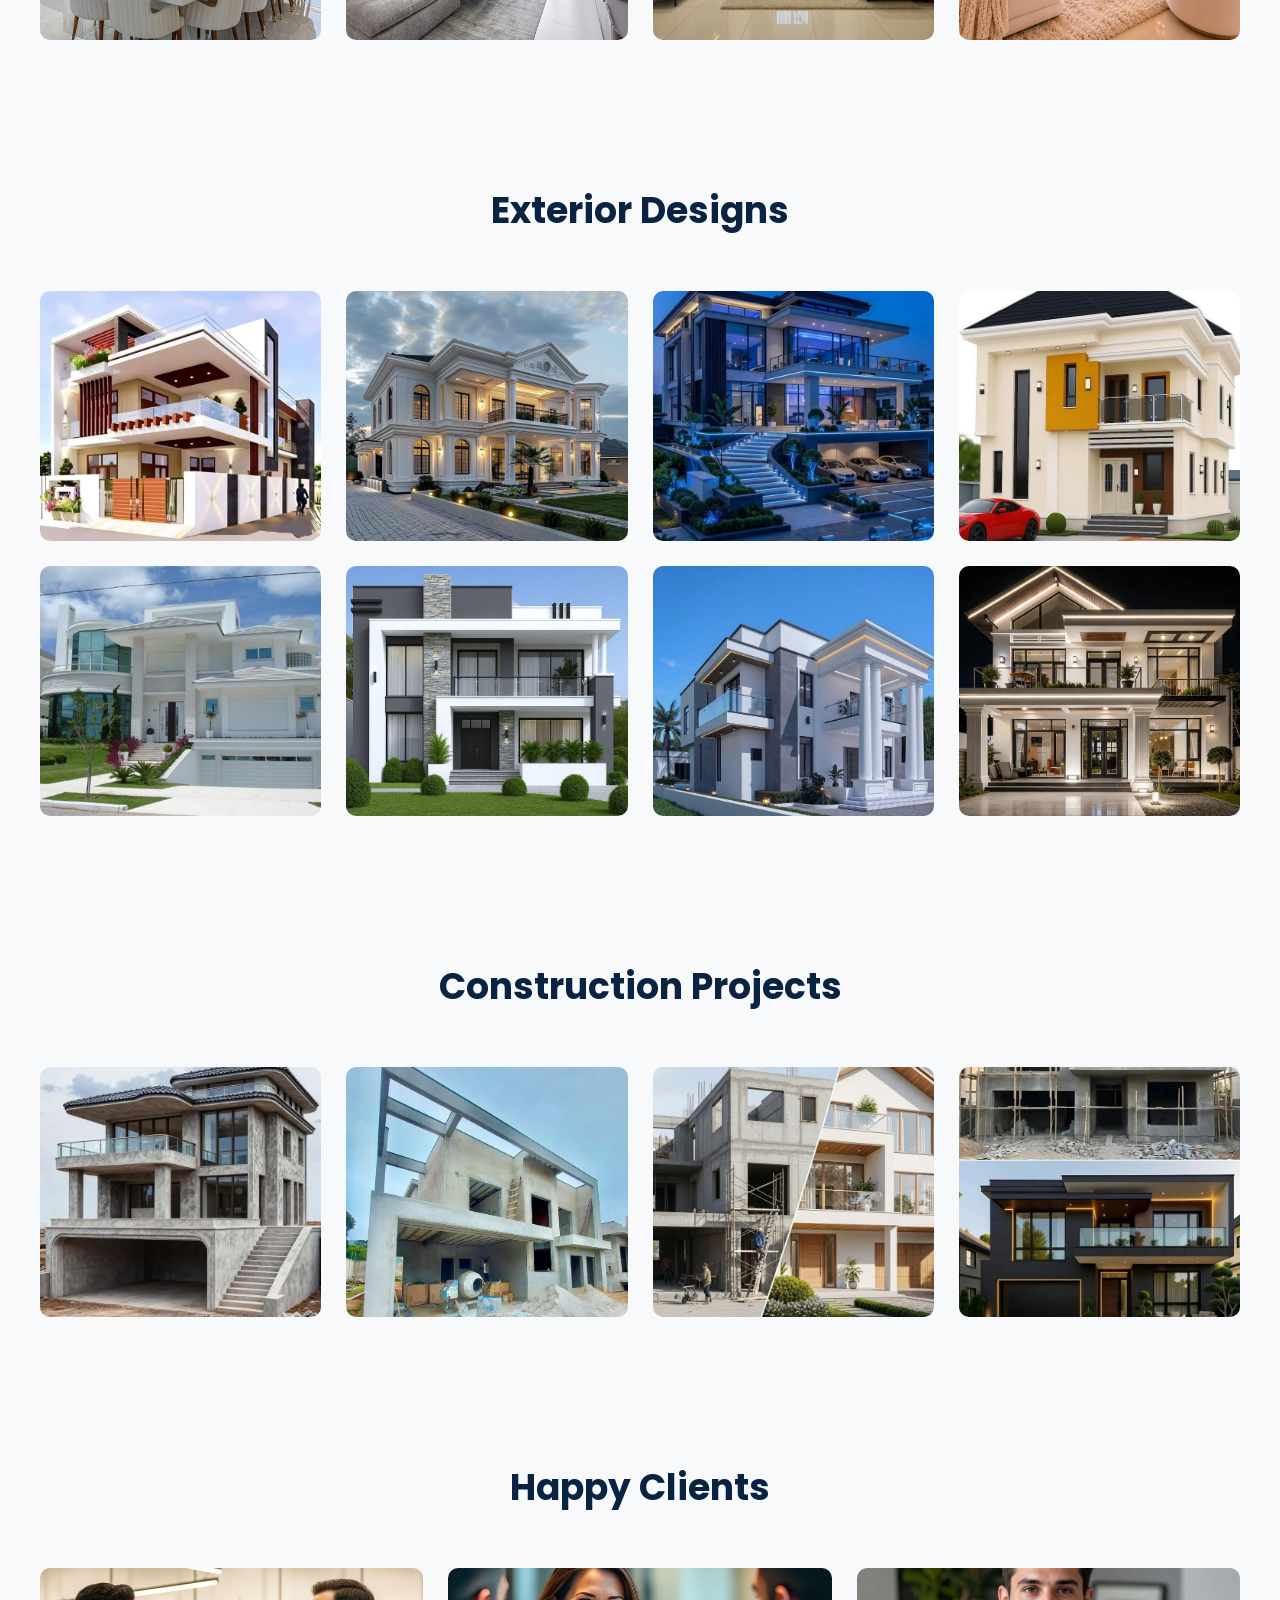
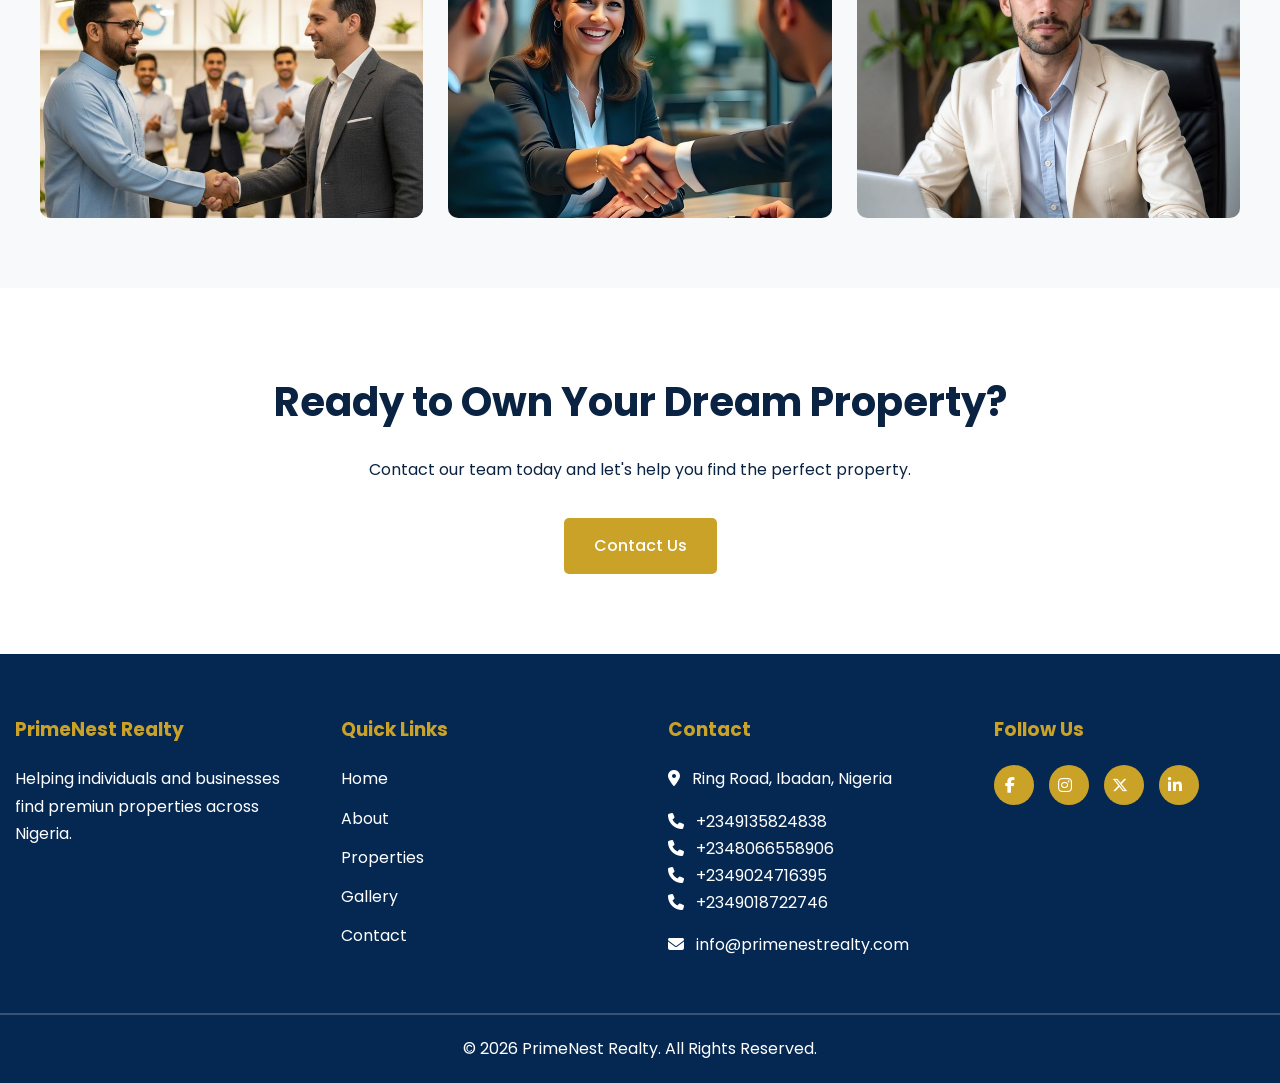
<file: gallery.html>
<!doctype html>
<html lang="en">
  <head>
    <meta charset="UTF-8" />
    <meta name="viewport" content="width=device-width, initial-scale=1.0" />
    <title>PrimeNest Realty</title>
    <link
      rel="stylesheet"
      href="https://cdnjs.cloudflare.com/ajax/libs/font-awesome/6.5.1/css/all.min.css"
    />
    <link rel="stylesheet" href="style.css" />
  </head>
  <body>
    <header>
      <div class="logo">PrimeNest Realty</div>
      <div class="menu-toggle" onclick="toggleMenu()">☰</div>

      <!--button class="dark-btn" onclick="toggleDarkMode()"><i class="fas fa-moon"></i></button-->
      <button id="dark-btn">🌙</button>
      <nav>
        <ul id="navLinks">
          <li><a href="index.html">Home</a></li>
          <li><a href="about.html">About</a></li>
          <li><a href="properties.html">Properties</a></li>
          <li><a href="gallery.html">Gallery</a></li>
          <li><a href="contact.html">Contact</a></li>
        </ul>
      </nav>
    </header>

    <section class="page-banner">
      <div class="banner-content">
        <h1>Property Gallery</h1>
        <p>
          Explore our collections of luxury homes, apartments and commercial
          properties.
        </p>
      </div>
    </section>

    <section class="gallery-section">
      <div class="container">
        <div class="section-title">
          <h2>Luxury Homes</h2>
        </div>
        <div class="gallery-grid">
          <img src="images/gallery-luxury-mansion.jpg" alt="Luxury Home" />
          <img src="images/restored-image-6.jpg" alt="Modern Duplex" />
          <img src="images/gallery-executive-home.jpg" alt="Executive Home" />
          <img src="images/gallery-house-elevation.jpg" alt="Executive Home" />
          <img src="images/restored-image-7.jpg" alt="Executive Home" />
          <img src="images/restored-image-8.jpg" alt="Executive Home" />
          <img src="images/restored-image-9.jpg" alt="Executive Home" />
          <img src="images/restored-image-10.jpg" alt="Executive Home" />
        </div>
      </div>
    </section>

    <section class="gallery-section">
      <div class="container">
        <div class="section-title">
          <h2>Apartments</h2>
        </div>
        <div class="gallery-grid">
          <img src="images/gallery-apartment-1.jpg" alt="Apartment" />
          <img src="images/gallery-serviced-apt.jpg" alt="Serviced Apartment" />
          <img src="images/gallery-luxury-apt.jpg" alt="Luxury Apartment" />
          <img src="images/restored-image-6.jpg" alt="Luxury Apartment" />
          <img src="images/property-luxury-villa-4.jpg" alt="Luxury Apartment" />
          <img src="images/restored-image-11.jpg" alt="Luxury Apartment" />
          <img src="images/gallery-fachada.jpg" alt="Luxury Apartment" />
          <img src="images/restored-image-12.jpg" alt="Luxury Apartment" />
        </div>
      </div>
    </section>

    <section class="gallery-section">
      <div class="container">
        <div class="section-title">
          <h2>Interior Designs</h2>
        </div>
        <div class="gallery-grid">
          <img src="images/gallery-living-room.jpg" alt="Living Room" />
          <img src="images/gallery-construction-interior.jpg" alt="Kitchen" />
          <img src="images/restored-image-13.jpg" alt="Bedroom" />
          <img src="images/gallery-luxury-living-room.jpg" alt="Bedroom" />
          <img src="images/gallery-bedroom.jpg" alt="Bedroom" />
          <img src="images/restored-image-14.jpg" alt="Bedroom" />
          <img src="images/restored-image-15.jpg" alt="Bedroom" />
          <img src="images/restored-image-16.jpg" alt="Bedroom" />
        </div>
      </div>
    </section>

    <section class="gallery-section">
      <div class="container">
        <div class="section-title">
          <h2>Exterior Designs</h2>
        </div>
        <div class="gallery-grid">
          <img src="images/restored-image-17.jpg" alt="Exterior" />
          <img src="images/restored-image-18.jpg" alt="Modern Compound" />
          <img src="images/restored-image-19.jpg" alt="Luxury Building" />
          <img src="images/restored-image-20.jpg" alt="Luxury Building" />
          <img src="images/restored-image-21.jpg" alt="Luxury Building" />
          <img src="images/gallery-exterior-2.jpg" alt="Luxury Building" />
          <img src="images/property-luxury-villa-5.jpg" alt="Luxury Building" />
          <img src="images/gallery-exterior-3.jpg" alt="Luxury Building" />
        </div>
      </div>
    </section>

    <section class="gallery-section">
      <div class="container">
        <div class="section-title">
          <h2>Construction Projects</h2>
        </div>
        <div class="gallery-grid">
          <img src="images/gallery-construction-1.jpg" alt="Construction" />
          <img src="images/restored-image-22.jpg" alt="Site Work" />
          <img src="images/restored-image-23.jpg" alt="Completed Project" />
          <img src="images/gallery-house-plans.jpg" alt="Completed Project" />
        </div>
      </div>
    </section>

    <section class="gallery-section">
      <div class="container">
        <div class="section-title">
          <h2>Happy Clients</h2>
        </div>
        <div class="gallery-grid">
          <img src="images/gallery-client-meeting.jpg" alt="Client" />
          <img src="images/restored-image-24.jpg" alt="Client" />
          <img src="images/testimonial-david.jpg" alt="Client" />
        </div>
      </div>
    </section>

    <section class="cta">
      <div class="container">
        <h2>Ready to Own Your Dream Property?</h2>
        <p>
          Contact our team today and let's help you find the perfect property.
        </p>
        <a href="contact.html" class="btn">Contact Us</a>
      </div>
    </section>

    <footer>
      <div class="footer-container">
        <div>
          <h3>PrimeNest Realty</h3>
          <p>
            Helping individuals and businesses find premiun properties across
            Nigeria.
          </p>
        </div>
        <div>
          <h3>Quick Links</h3>
          <ul>
            <li><a href="index.html">Home</a></li>
            <li><a href="about.html">About</a></li>
            <li><a href="properties.html">Properties</a></li>
            <li><a href="gallery.html">Gallery</a></li>
            <li><a href="contact.html">Contact</a></li>
          </ul>
        </div>
        <div>
          <h3>Contact</h3>
          <p>
            <a
              href="https://maps.google.com/?q=Ring+Road,+Ibadan,+Nigeria"
              target="_blank"
            >
              <i class="fa-solid fa-location-dot"></i>
              Ring Road, Ibadan, Nigeria
            </a>
          </p>
          <p>
            <a href="tel:+2349135824838">
              <i class="fa-solid fa-phone"></i>
              +2349135824838 <br />
              <i class="fa-solid fa-phone"></i>
              +2348066558906 <br />
              <i class="fa-solid fa-phone"></i>
              +2349024716395 <br />
              <i class="fa-solid fa-phone"></i>
              +2349018722746
            </a>
          </p>
          <p>
            <a href="mailto:info@hadiaishah02@gmail.com">
              <i class="fa-solid fa-envelope"></i>
              info@primenestrealty.com
            </a>
          </p>
        </div>
        <div>
          <h3>Follow Us</h3>
          <div class="social-icons">
            <a href="https://facebook.com" target="_blank">
              <i class="fab fa-facebook-f"></i>
            </a>
            <a href="https://instagram.com" target="_blank">
              <i class="fab fa-instagram"></i>
            </a>
            <a href="https://x.com" target="_blank">
              <i class="fab fa-x-twitter"></i>
            </a>
            <a href="https://linkedin.com" target="_blank">
              <i class="fab fa-linkedin-in"></i>
            </a>
          </div>
        </div>
      </div>
      <hr />
      <p class="copyright">
        &copy; 2026 PrimeNest Realty. All Rights Reserved.
      </p>
    </footer>

    <script src="Real.js"></script>
  </body>
</html>
</file>
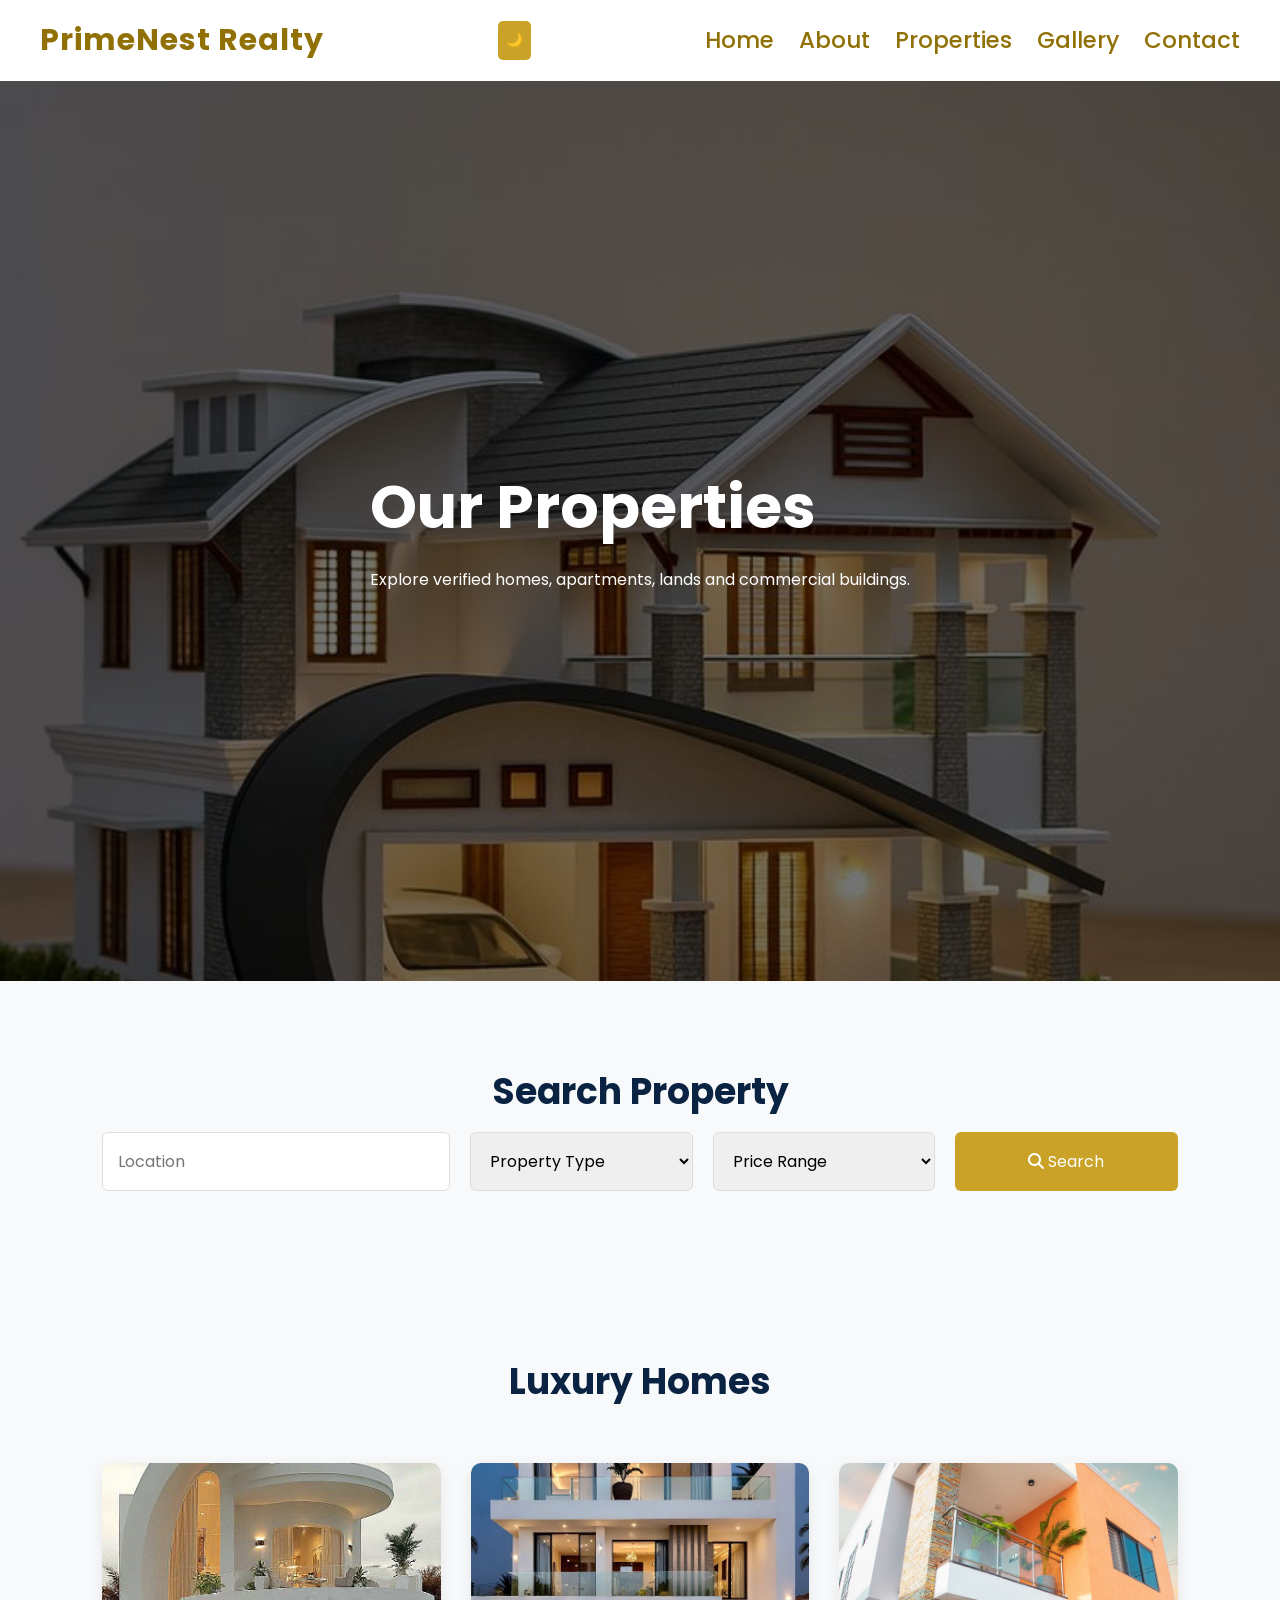
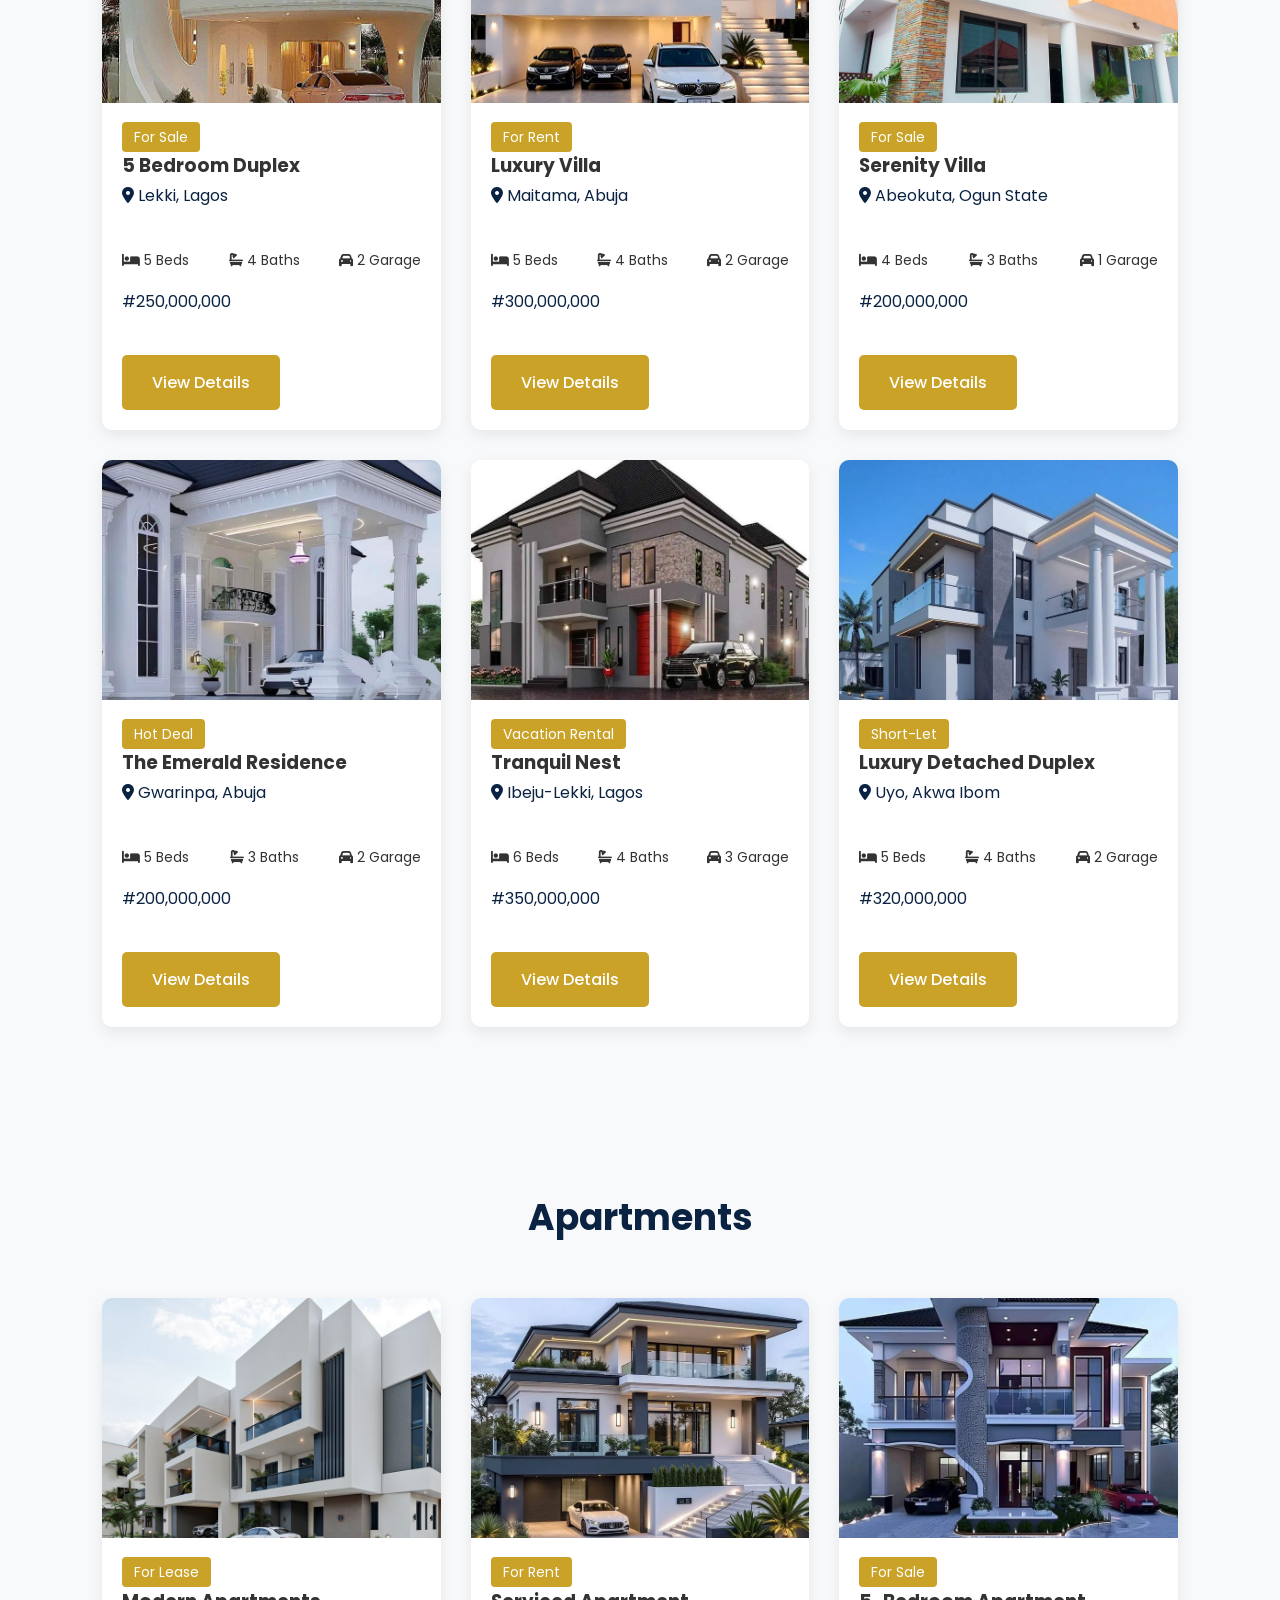
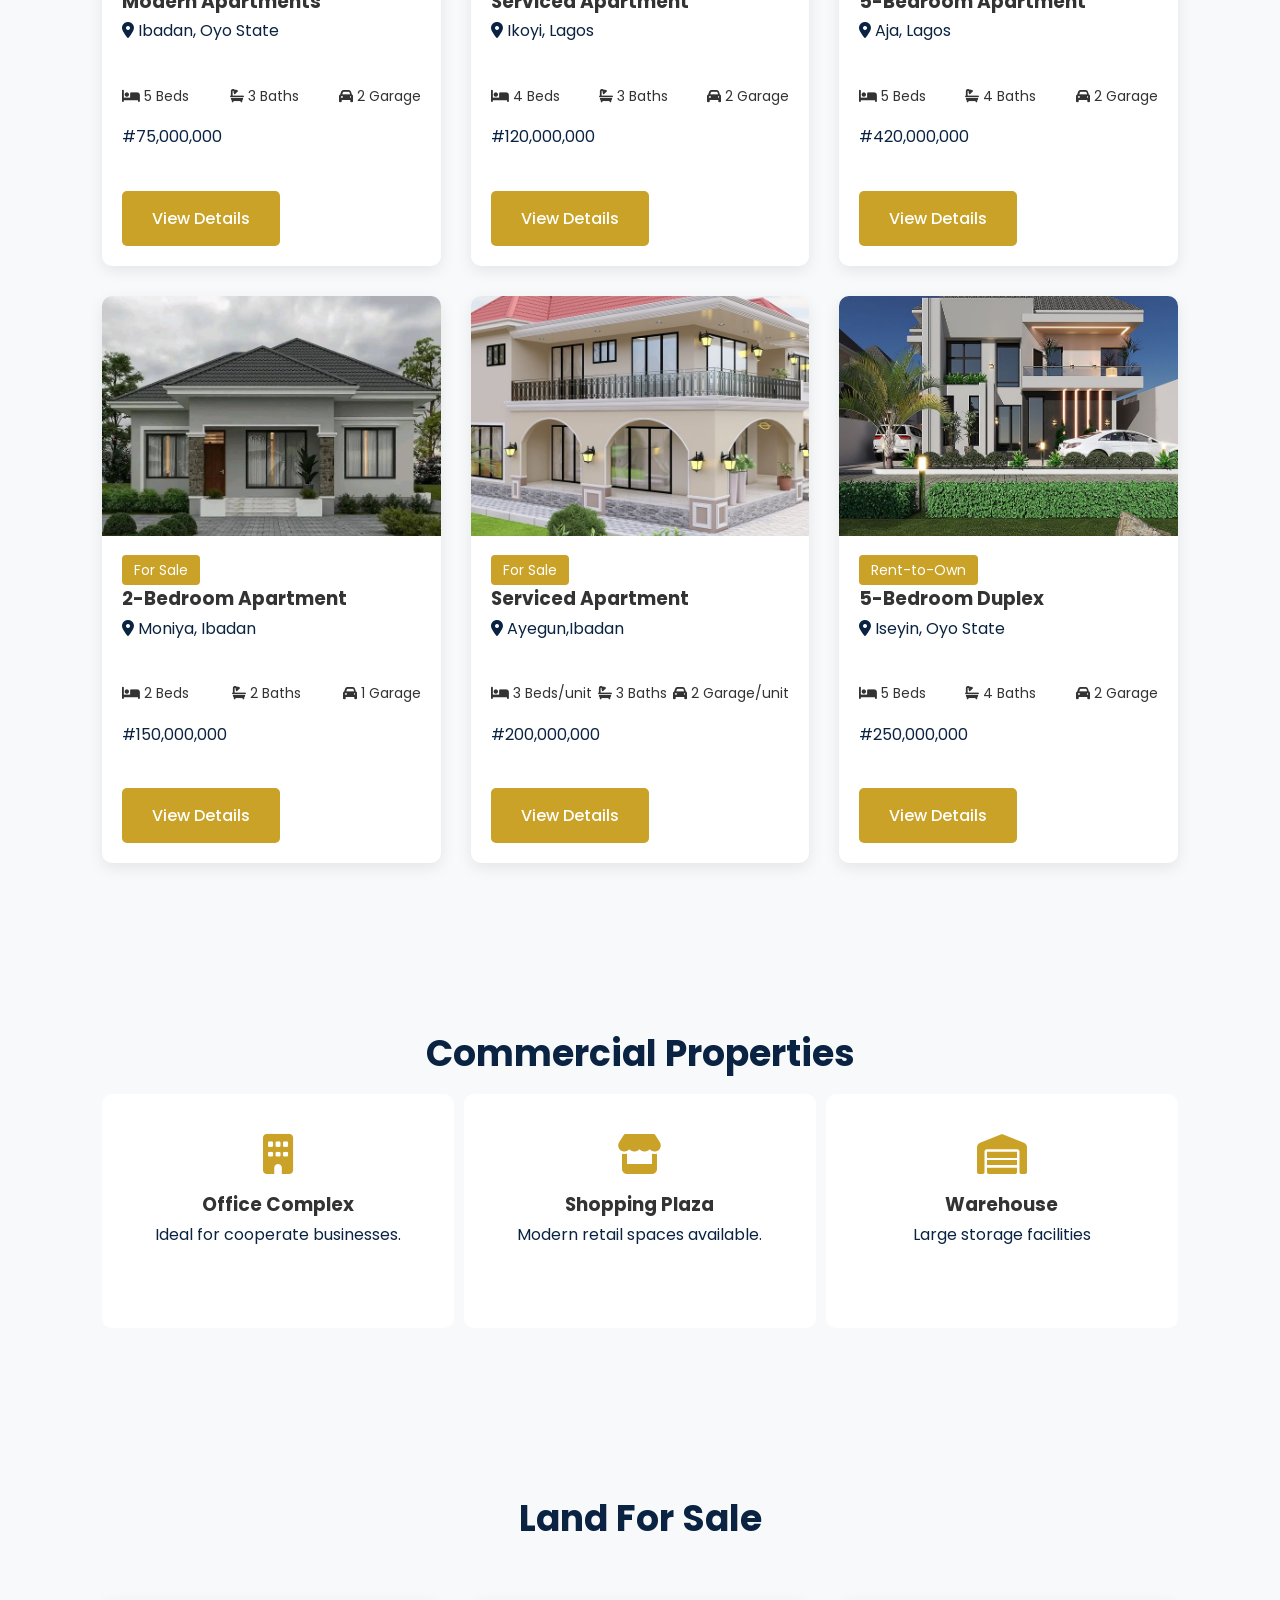
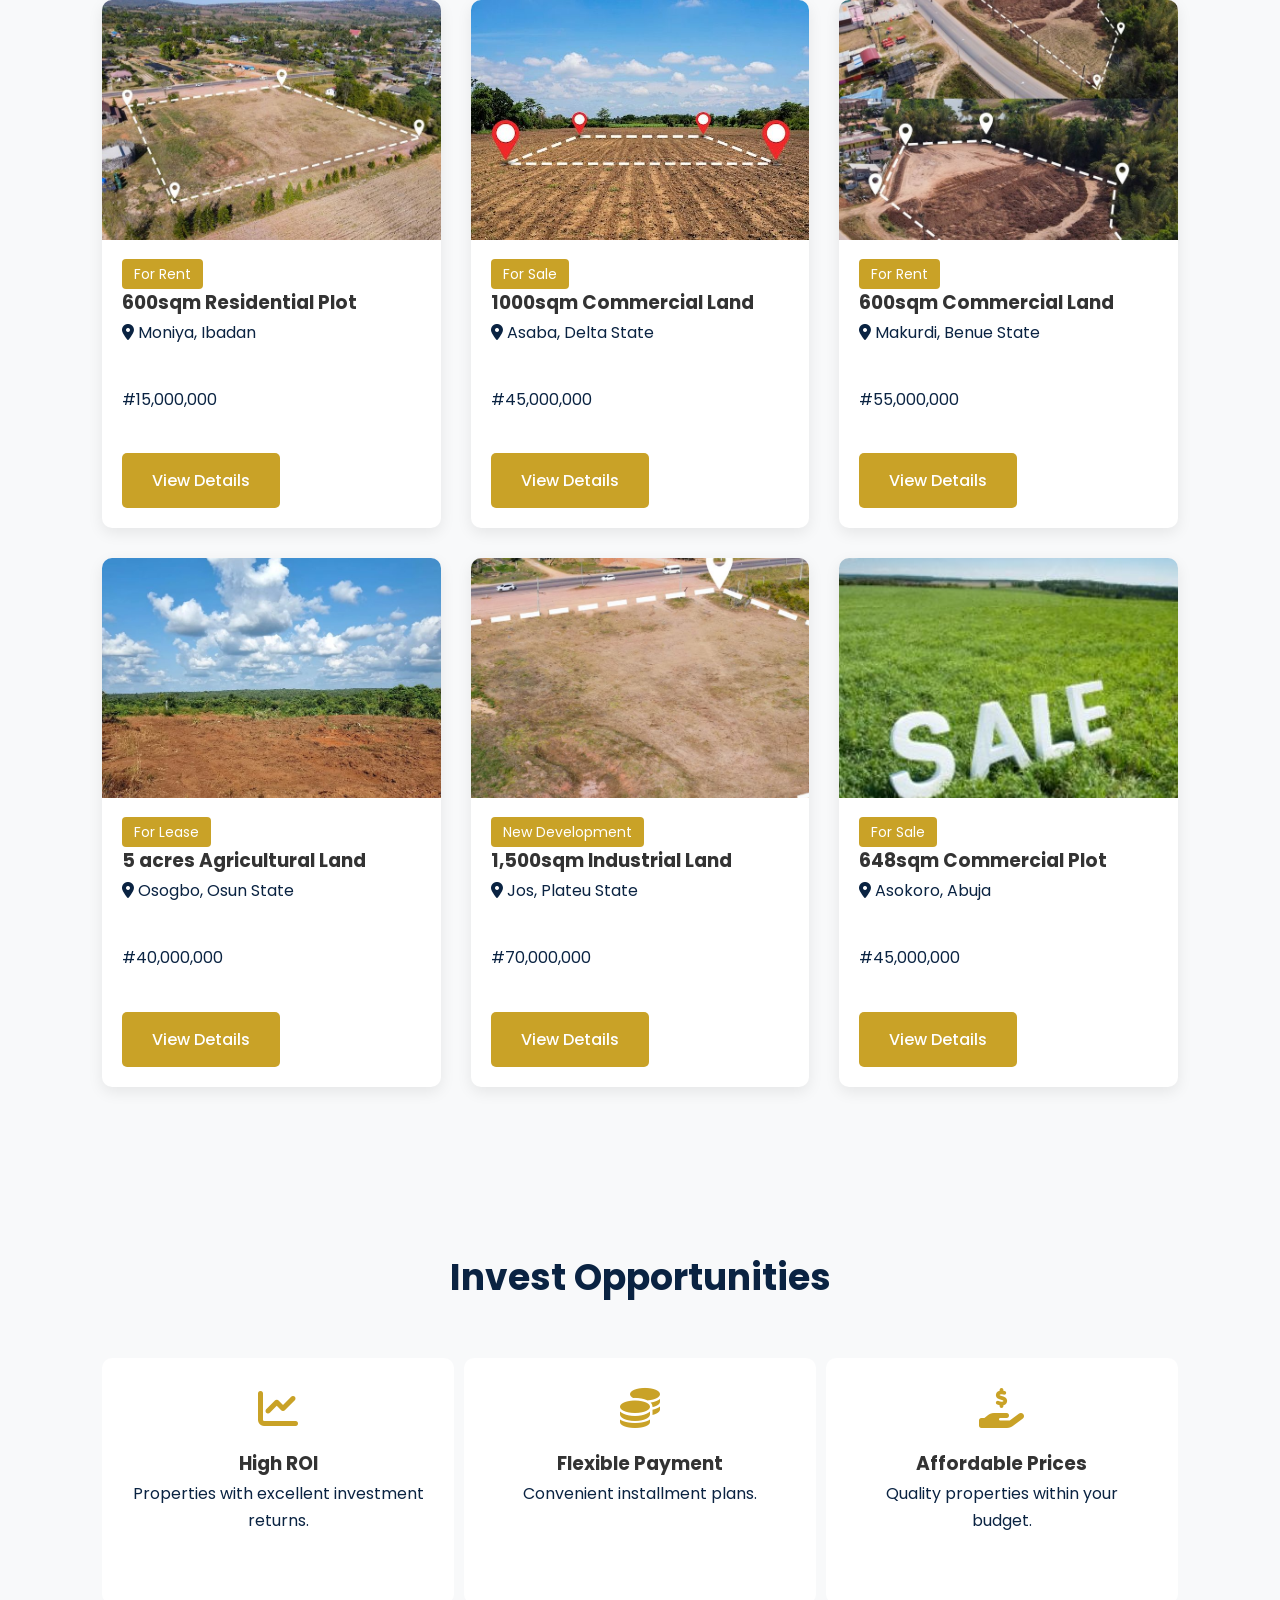
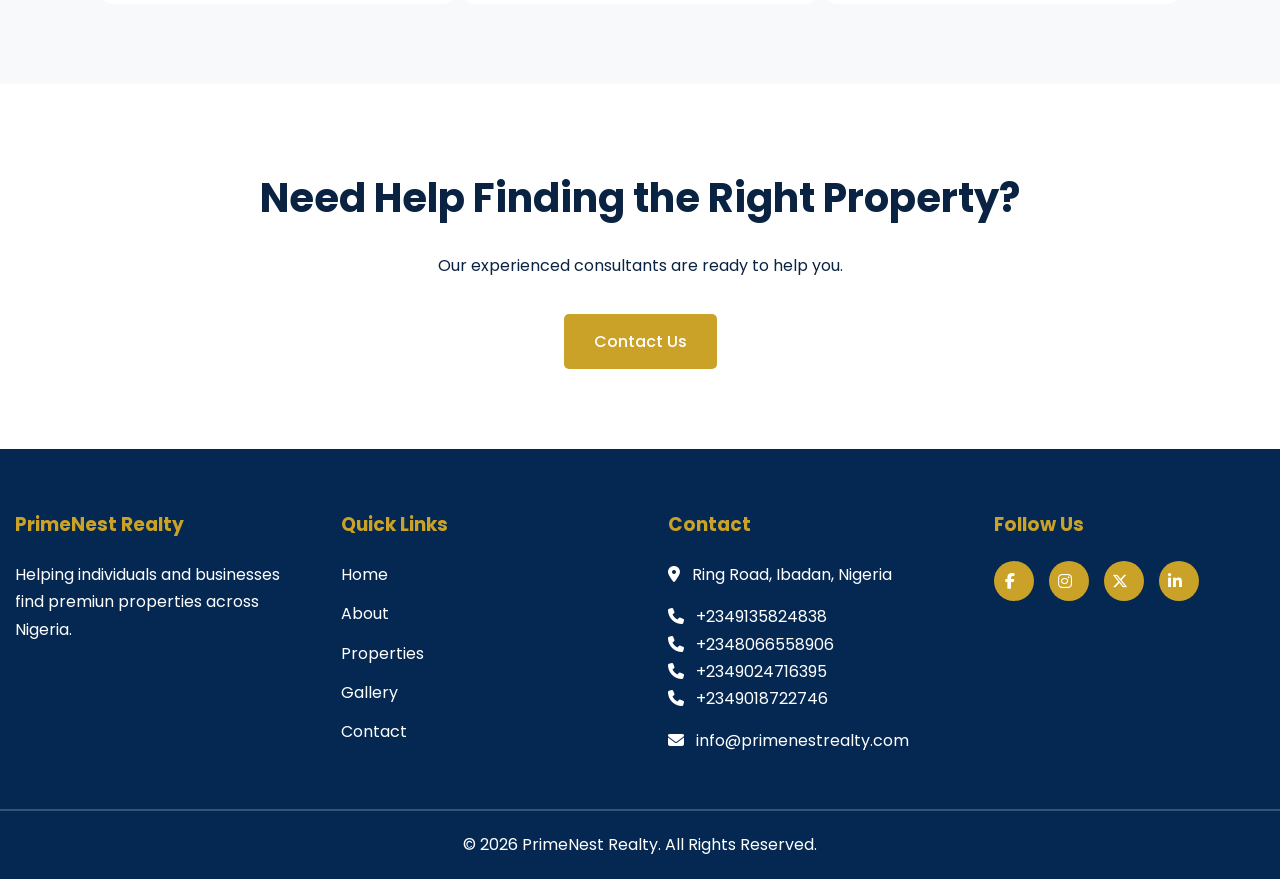
<file: properties.html>
<!doctype html>
<html lang="en">
  <head>
    <meta charset="UTF-8" />
    <meta name="viewport" content="width=device-width, initial-scale=1.0" />
    <title>PrimeNest Realty</title>
    <link
      rel="stylesheet"
      href="https://cdnjs.cloudflare.com/ajax/libs/font-awesome/6.5.1/css/all.min.css"
    />
    <link rel="stylesheet" href="style.css" />
  </head>
  <body>
    <header>
      <div class="logo">PrimeNest Realty</div>
      <div class="menu-toggle" onclick="toggleMenu()">☰</div>

      <!--button class="dark-btn" onclick="toggleDarkMode()"><i class="fas fa-moon"></i></button-->
      <button id="dark-btn">🌙</button>
      <nav>
        <ul id="navLinks">
          <li><a href="index.html">Home</a></li>
          <li><a href="about.html">About</a></li>
          <li><a href="properties.html">Properties</a></li>
          <li><a href="gallery.html">Gallery</a></li>
          <li><a href="contact.html">Contact</a></li>
        </ul>
      </nav>
    </header>

    <section class="page-banner">
      <div class="banner-content">
        <h1>Our Properties</h1>
        <p>
          Explore verified homes, apartments, lands and commercial buildings.
        </p>
      </div>
    </section>

    <section class="property-search">
      <div class="container">
        <h2>Search Property</h2>
        <form class="search-form">
          <input type="text" placeholder="Location" />
          <select>
            <option>Property Type</option>
            <option>Luxury Home</option>
            <option>Apartment</option>
            <option>Land</option>
            <option>Commercial Buildings</option>
          </select>

          <select>
            <option>Price Range</option>
            <option>30 Million</option>
            <option>20 Million</option>
            <option>50 Million</option>
            <option>100 Million</option>
          </select>
          <button type="btn">
            <i class="fa-solid fa-magnifying-glass"></i>
            Search
          </button>
        </form>
      </div>
    </section>
    <!--LUXURY HOMES-->
    <section class="featured-properties">
      <div class="container">
        <div class="section-title">
          <h2>Luxury Homes</h2>
        </div>
        <div class="property-grid">
          <div class="property-card">
            <img src="images/property-5bed-duplex.jpg" alt="Luxury Duplex" />
            <div class="property-info">
              <span class="property-tag">For Sale</span>
              <h3>5 Bedroom Duplex</h3>
              <p><i class="fa-solid fa-location-dot"></i> Lekki, Lagos</p>
              <div class="property-details">
                <span><i class="fa-solid fa-bed"></i> 5 Beds</span>
                <span><i class="fa-solid fa-bath"></i> 4 Baths</span>
                <span><i class="fa-solid fa-car"></i> 2 Garage</span>
              </div>
              <p class="price">#250,000,000</p>
              <a href="#" class="btn">View Details</a>
            </div>
          </div>
          <div class="property-card">
            <img src="images/restored-image-25.jpg" alt="Luxury Villa" />
            <div class="property-info">
              <span class="property-tag">For Rent</span>
              <h3>Luxury Villa</h3>
              <p><i class="fa-solid fa-location-dot"></i> Maitama, Abuja</p>
              <div class="property-details">
                <span><i class="fa-solid fa-bed"></i> 5 Beds</span>
                <span><i class="fa-solid fa-bath"></i> 4 Baths</span>
                <span><i class="fa-solid fa-car"></i> 2 Garage</span>
              </div>
              <p class="price">#300,000,000</p>
              <a href="#" class="btn">View Details</a>
            </div>
          </div>
          <div class="property-card">
            <img src="images/restored-image-26.jpg" alt="Luxury Villa" />
            <div class="property-info">
              <span class="property-tag">For Sale</span>
              <h3>Serenity Villa</h3>
              <p>
                <i class="fa-solid fa-location-dot"></i> Abeokuta, Ogun State
              </p>
              <div class="property-details">
                <span><i class="fa-solid fa-bed"></i> 4 Beds</span>
                <span><i class="fa-solid fa-bath"></i> 3 Baths</span>
                <span><i class="fa-solid fa-car"></i> 1 Garage</span>
              </div>
              <p class="price">#200,000,000</p>
              <a href="#" class="btn">View Details</a>
            </div>
          </div>
          <div class="property-card">
            <img src="images/property-luxury-villa-3.jpg" alt="Luxury Villa" />
            <div class="property-info">
              <span class="property-tag">Hot Deal</span>
              <h3>The Emerald Residence</h3>
              <p><i class="fa-solid fa-location-dot"></i> Gwarinpa, Abuja</p>
              <div class="property-details">
                <span><i class="fa-solid fa-bed"></i> 5 Beds</span>
                <span><i class="fa-solid fa-bath"></i> 3 Baths</span>
                <span><i class="fa-solid fa-car"></i> 2 Garage</span>
              </div>
              <p class="price">#200,000,000</p>
              <a href="#" class="btn">View Details</a>
            </div>
          </div>
          <div class="property-card">
            <img src="images/property-luxury-villa-4.jpg" alt="Luxury Villa" />
            <div class="property-info">
              <span class="property-tag">Vacation Rental</span>
              <h3>Tranquil Nest</h3>
              <p><i class="fa-solid fa-location-dot"></i> Ibeju-Lekki, Lagos</p>
              <div class="property-details">
                <span><i class="fa-solid fa-bed"></i> 6 Beds</span>
                <span><i class="fa-solid fa-bath"></i> 4 Baths</span>
                <span><i class="fa-solid fa-car"></i> 3 Garage</span>
              </div>
              <p class="price">#350,000,000</p>
              <a href="#" class="btn">View Details</a>
            </div>
          </div>
          <div class="property-card">
            <img src="images/property-luxury-villa-5.jpg" alt="Luxury Villa" />
            <div class="property-info">
              <span class="property-tag">Short-Let</span>
              <h3>Luxury Detached Duplex</h3>
              <p><i class="fa-solid fa-location-dot"></i> Uyo, Akwa Ibom</p>
              <div class="property-details">
                <span><i class="fa-solid fa-bed"></i> 5 Beds</span>
                <span><i class="fa-solid fa-bath"></i> 4 Baths</span>
                <span><i class="fa-solid fa-car"></i> 2 Garage</span>
              </div>
              <p class="price">#320,000,000</p>
              <a href="#" class="btn">View Details</a>
            </div>
          </div>
        </div>
      </div>
    </section>
    <!--APARTMENTS-->
    <section class="featured-properties">
      <div class="container">
        <div class="section-title">
          <h2>Apartments</h2>
        </div>
        <div class="property-grid">
          <div class="property-card">
            <img src="images/restored-image-7.jpg" alt="Luxury Villa" />
            <div class="property-info">
              <span class="property-tag">For Lease</span>
              <h3>Modern Apartments</h3>
              <p><i class="fa-solid fa-location-dot"></i> Ibadan, Oyo State</p>
              <div class="property-details">
                <span><i class="fa-solid fa-bed"></i> 5 Beds</span>
                <span><i class="fa-solid fa-bath"></i> 3 Baths</span>
                <span><i class="fa-solid fa-car"></i> 2 Garage</span>
              </div>
              <p class="price">#75,000,000</p>
              <a href="#" class="btn">View Details</a>
            </div>
          </div>
          <div class="property-card">
            <img src="images/luxury-bungalow.jpg" alt="Luxury Villa" />
            <div class="property-info">
              <span class="property-tag">For Rent</span>
              <h3>Serviced Apartment</h3>
              <p><i class="fa-solid fa-location-dot"></i> Ikoyi, Lagos</p>
              <div class="property-details">
                <span><i class="fa-solid fa-bed"></i> 4 Beds</span>
                <span><i class="fa-solid fa-bath"></i> 3 Baths</span>
                <span><i class="fa-solid fa-car"></i> 2 Garage</span>
              </div>
              <p class="price">#120,000,000</p>
              <a href="#" class="btn">View Details</a>
            </div>
          </div>
          <div class="property-card">
            <img src="images/property-serviced-apt-1.jpg" alt="Luxury Villa" />
            <div class="property-info">
              <span class="property-tag">For Sale</span>
              <h3>5-Bedroom Apartment</h3>
              <p><i class="fa-solid fa-location-dot"></i> Aja, Lagos</p>
              <div class="property-details">
                <span><i class="fa-solid fa-bed"></i> 5 Beds</span>
                <span><i class="fa-solid fa-bath"></i> 4 Baths</span>
                <span><i class="fa-solid fa-car"></i> 2 Garage</span>
              </div>
              <p class="price">#420,000,000</p>
              <a href="#" class="btn">View Details</a>
            </div>
          </div>
          <div class="property-card">
            <img src="images/property-serviced-apt-2.jpg" alt="Luxury Villa" />
            <div class="property-info">
              <span class="property-tag">For Sale</span>
              <h3>2-Bedroom Apartment</h3>
              <p><i class="fa-solid fa-location-dot"></i> Moniya, Ibadan</p>
              <div class="property-details">
                <span><i class="fa-solid fa-bed"></i> 2 Beds</span>
                <span><i class="fa-solid fa-bath"></i> 2 Baths</span>
                <span><i class="fa-solid fa-car"></i> 1 Garage</span>
              </div>
              <p class="price">#150,000,000</p>
              <a href="#" class="btn">View Details</a>
            </div>
          </div>
          <div class="property-card">
            <img src="images/property-serviced-apt-3.jpg" alt="Luxury Villa" />
            <div class="property-info">
              <span class="property-tag">For Sale</span>
              <h3>Serviced Apartment</h3>
              <p><i class="fa-solid fa-location-dot"></i> Ayegun,Ibadan</p>
              <div class="property-details">
                <span><i class="fa-solid fa-bed"></i> 3 Beds/unit</span>
                <span><i class="fa-solid fa-bath"></i> 3 Baths</span>
                <span><i class="fa-solid fa-car"></i> 2 Garage/unit</span>
              </div>
              <p class="price">#200,000,000</p>
              <a href="#" class="btn">View Details</a>
            </div>
          </div>
          <div class="property-card">
            <img src="images/property-duplex-units.jpg" alt="Luxury Villa" />
            <div class="property-info">
              <span class="property-tag">Rent-to-Own</span>
              <h3>5-Bedroom Duplex</h3>
              <p><i class="fa-solid fa-location-dot"></i> Iseyin, Oyo State</p>
              <div class="property-details">
                <span><i class="fa-solid fa-bed"></i> 5 Beds</span>
                <span><i class="fa-solid fa-bath"></i> 4 Baths</span>
                <span><i class="fa-solid fa-car"></i> 2 Garage</span>
              </div>
              <p class="price">#250,000,000</p>
              <a href="#" class="btn">View Details</a>
            </div>
          </div>
        </div>
      </div>
    </section>
    <!-- COMMERCIAL BUILDINGS -->
    <section class="categories">
      <div class="container">
        <h2>Commercial Properties</h2>
        <div class="category-grid">
          <div class="category-card">
            <i class="fa-solid fa-building"></i>
            <h3>Office Complex</h3>
            <p>Ideal for cooperate businesses.</p>
          </div>
          <div class="category-card">
            <i class="fa-solid fa-store"></i>
            <h3>Shopping Plaza</h3>
            <p>Modern retail spaces available.</p>
          </div>
          <div class="category-card">
            <i class="fa-solid fa-warehouse"></i>
            <h3>Warehouse</h3>
            <p>Large storage facilities</p>
          </div>
        </div>
      </div>
    </section>
    <!-- LAND LISTINGS -->
    <section class="featured-properties">
      <div class="container">
        <div class="section-title">
          <h2>Land For Sale</h2>
        </div>
        <div class="property-grid">
          <div class="property-card">
            <img src="images/land-residential-plot.jpg" />
            <div class="property-info">
              <span class="property-tag">For Rent</span>
              <h3>600sqm Residential Plot</h3>
              <p><i class="fa-solid fa-location-dot"></i> Moniya, Ibadan</p>
              <p class="price">#15,000,000</p>
              <a href="#" class="btn">View Details</a>
            </div>
          </div>
          <div class="property-card">
            <img src="images/restored-image-27.jpg" alt="Luxury Villa" />
            <div class="property-info">
              <span class="property-tag">For Sale</span>
              <h3>1000sqm Commercial Land</h3>
              <p><i class="fa-solid fa-location-dot"></i> Asaba, Delta State</p>
              <p class="price">#45,000,000</p>
              <a href="#" class="btn">View Details</a>
            </div>
          </div>
          <div class="property-card">
            <img src="images/land-commercial-2.jpg" alt="Luxury Villa" />
            <div class="property-info">
              <span class="property-tag">For Rent</span>
              <h3>600sqm Commercial Land</h3>
              <p>
                <i class="fa-solid fa-location-dot"></i> Makurdi, Benue State
              </p>
              <p class="price">#55,000,000</p>
              <a href="#" class="btn">View Details</a>
            </div>
          </div>
          <div class="property-card">
            <img src="images/restored-image-28.jpg" />
            <div class="property-info">
              <span class="property-tag">For Lease</span>
              <h3>5 acres Agricultural Land</h3>
              <p><i class="fa-solid fa-location-dot"></i> Osogbo, Osun State</p>
              <p class="price">#40,000,000</p>
              <a href="#" class="btn">View Details</a>
            </div>
          </div>
          <div class="property-card">
            <img src="images/restored-image-29.jpg" alt="Luxury Villa" />
            <div class="property-info">
              <span class="property-tag">New Development</span>
              <h3>1,500sqm Industrial Land</h3>
              <p><i class="fa-solid fa-location-dot"></i> Jos, Plateu State</p>
              <p class="price">#70,000,000</p>
              <a href="#" class="btn">View Details</a>
            </div>
          </div>
          <div class="property-card">
            <img src="images/land-for-sale.jpg" alt="Luxury Villa" />
            <div class="property-info">
              <span class="property-tag">For Sale</span>
              <h3>648sqm Commercial Plot</h3>
              <p><i class="fa-solid fa-location-dot"></i> Asokoro, Abuja</p>
              <p class="price">#45,000,000</p>
              <a href="#" class="btn">View Details</a>
            </div>
          </div>
        </div>
      </div>
    </section>

    <section class="why-us">
      <div class="container">
        <div class="section-title">
          <h2>Invest Opportunities</h2>
        </div>
        <div class="why-grid">
          <div class="why-card">
            <i class="fa-solid fa-chart-line"></i>
            <h3>High ROI</h3>
            <p>Properties with excellent investment returns.</p>
          </div>
          <div class="why-card">
            <i class="fa-solid fa-coins"></i>
            <h3>Flexible Payment</h3>
            <p>Convenient installment plans.</p>
          </div>
          <div class="why-card">
            <i class="fa-solid fa-hand-holding-dollar"></i>
            <h3>Affordable Prices</h3>
            <p>Quality properties within your budget.</p>
          </div>
        </div>
      </div>
    </section>

    <section class="cta">
      <div class="container">
        <h2>Need Help Finding the Right Property?</h2>
        <p>Our experienced consultants are ready to help you.</p>
        <a href="contact.html" class="btn"> Contact Us </a>
      </div>
    </section>
    <footer>
      <div class="footer-container">
        <div>
          <h3>PrimeNest Realty</h3>
          <p>
            Helping individuals and businesses find premiun properties across
            Nigeria.
          </p>
        </div>
        <div>
          <h3>Quick Links</h3>
          <ul>
            <li><a href="index.html">Home</a></li>
            <li><a href="about.html">About</a></li>
            <li><a href="properties.html">Properties</a></li>
            <li><a href="gallery.html">Gallery</a></li>
            <li><a href="contact.html">Contact</a></li>
          </ul>
        </div>
        <div>
          <h3>Contact</h3>
          <p>
            <a
              href="https://maps.google.com/?q=Ring+Road,+Ibadan,+Nigeria"
              target="_blank"
            >
              <i class="fa-solid fa-location-dot"></i>
              Ring Road, Ibadan, Nigeria
            </a>
          </p>
          <p>
            <a href="tel:+2349135824838">
              <i class="fa-solid fa-phone"></i>
              +2349135824838 <br />
              <i class="fa-solid fa-phone"></i>
              +2348066558906 <br />
              <i class="fa-solid fa-phone"></i>
              +2349024716395 <br />
              <i class="fa-solid fa-phone"></i>
              +2349018722746
            </a>
          </p>
          <p>
            <a href="mailto:info@hadiaishah02@gmail.com">
              <i class="fa-solid fa-envelope"></i>
              info@primenestrealty.com
            </a>
          </p>
        </div>
        <div>
          <h3>Follow Us</h3>
          <div class="social-icons">
            <a href="https://facebook.com" target="_blank">
              <i class="fab fa-facebook-f"></i>
            </a>
            <a href="https://instagram.com" target="_blank">
              <i class="fab fa-instagram"></i>
            </a>
            <a href="https://x.com" target="_blank">
              <i class="fab fa-x-twitter"></i>
            </a>
            <a href="https://linkedin.com" target="_blank">
              <i class="fab fa-linkedin-in"></i>
            </a>
          </div>
        </div>
      </div>
      <hr />
      <p class="copyright">
        &copy; 2026 PrimeNest Realty. All Rights Reserved.
      </p>
    </footer>

    <script src="Real.js"></script>
  </body>
</html>
</file>
<file: style.css>
@import url("https://fonts.googleapis.com/css2?family=Inter:wght@300;400;500;600;700&display=swap");
@import url("https://fonts.googleapis.com/css2?family=Poppins:wght@300;400;500;600;700&display=swap");
* {
  margin: 0;
  padding: 0;
  box-sizing: border-box;
  font-family: "Poppins", sans-serif;
  line-height: 1.7;
}

html {
  scroll-behavior: smooth;
}

body {
  background: #f8f9fa;
  color: #333;
}

header {
  display: flex;
  justify-content: space-between;
  align-items: center;
  padding: 15px 40px;
  background: #fff;
  color: #917106;
  position: sticky;
  top: 0;
  z-index: 1000;
  backdrop-filter: blur(8px);
  bottom: unset;
}

.logo {
  font-weight: 700;
  font-size: 30px;
  letter-spacing: 1px;
}

nav ul {
  display: flex;
  gap: 25px;
  list-style: none;
}
nav a {
  color: #917106;
  text-decoration: none;
  font-size: 23px;
  font-weight: 500;
}
nav a:hover {
  color: #c59d5f;
  transition: 0.3s;
}

.menu-toggle {
  display: none;
  cursor: pointer;
}

/*.dark-btn{
    display: block;
    background:none;
    border:none;
    color:#fff;
    font-size:16px;
    cursor:pointer;
}

.dark-mode{
   background:#111;
   color:white;
}
.dark-mode .card{
    background:#222;
}

.dark-mode .section h2{
    color:#fff;
}*/

body.dark {
  background: #121212;
  color: #e0e0e0;
}

body.dark header,
body.dark footer,
body.dark nav ul {
  background: #1a1a1a;
  color: #ffffff;
}

body.dark .search-section,
body.dark .about-company,
body.dark .team,
body.dark .faq,
body.dark .cta {
  background: #121212;
}

body.dark .property-card,
body.dark .why-card,
body.dark .category-card,
body.dark .testimonial-card,
body.dark .info-card,
body.dark .team-card,
body.dark .value-card,
body.dark .faq-item {
  background: #1e1e1e;
  color: #e0e0e0;
  box-shadow: 0 5px 15px rgba(255, 255, 255, 0.05);
}

body.dark h1,
body.dark h2,
body.dark h3,
body.dark h4,
body.dark .container h2,
body.dark .section-title h2,
body.dark .about h2,
body.dark .faq-item h3,
body.dark .cta h2 {
  color: #ffffff;
}

body.dark .container p,
body.dark .about p,
body.dark .team-card p,
body.dark .testimonial-card p {
  color: #cccccc;
}

body.dark input,
body.dark select,
body.dark textarea {
  background: #2a2a2a;
  color: white;
  border: 1px solid #444;
}

#dark-btn {
  border: none;
  background: #c9a227;
  color: white;
  padding: 8px;
  border-radius: 5px;
  cursor: pointer;
}

a {
  text-decoration: none;
}

img {
  width: 100%;
  display: block;
}

section {
  padding: 80px 8%;
}

.btn {
  display: inline-block;
  padding: 14px 30px;
  background: #c9a227;
  color: #fff;
  border-radius: 5px;
  transition: 0.3s;
  font-weight: 500;
}

.btn:hover {
  background: #9b7805;
}

.btn-outline {
  background: transparent;
  border: 2px solid #fff;
  border-radius: 5px;
  margin-left: 25px;
  color: #c9a227;
  padding: 12px;
}

.btn-outline:hover {
  background: #c9a227;
  color: #fff;
  transition: 0.3s;
}

.hero {
  height: 100vh;
  background:
    linear-gradient(rgba(0, 0, 0, 0.55), rgba(0, 0, 0, 0.55)),
    url("images/property-modern-apartments.jpg") center/cover;
  background-size: cover;
  background-position: center;
  display: flex;
  align-items: center;
}

.hero-content {
  max-width: 1200px;
  margin: auto;
  color: #fff;
  justify-content: center;
}

.page-banner {
  height: 100vh;
  background:
    linear-gradient(rgba(0, 0, 0, 0.55), rgba(0, 0, 0, 0.55)),
    url("images/gallery-ultra-modern.jpg") center/cover;
  background-size: cover;
  background-position: center;
  display: flex;
  align-items: center;
}

.banner-content {
  max-width: 1200px;
  margin: auto;
  color: #fff;
  justify-content: center;
  align-items: center;
}

.page-banner h1 {
  font-size: 60px;
  line-height: 1.3;
  margin-bottom: 20px;
}

.page-banner p {
  align-items: center;
  justify-content: center;
}

.hero h1 {
  font-size: 60px;
  max-width: 650px;
  line-height: 1.3;
  margin-bottom: 20px;
}

.hero p {
  max-width: 600px;
  font-size: 18px;
  line-height: 1.8;
  margin-bottom: 30px;
}

.hero-buttons {
  display: flex;
  gap: 20px;
}

.search-section {
  background: #ffffff;
}

.search-container {
  max-width: 1200px;
  margin: auto;
  text-align: center;
  justify-content: center;
}

.search-container h2 {
  color: #0a2342;
  margin-bottom: 10px;
  font-size: 36px;
  align-items: center;
}

.search-container p {
  color: #0a2342;
  margin-bottom: 40px;
}

.search-form {
  display: grid;
  grid-template-columns: repeat(4, 1fr);
  gap: 20px;
}

.search-form input,
.search-form select {
  padding: 15px;
  border: solid 1px #ddd;
  border-radius: 6px;
  font-size: 16px;
  outline: none;
}

.search-form input:focus,
.search-form select:focus {
  border-color: #c9a227;
}

.search-form button {
  background: #c9a227;
  color: #fff;
  border: none;
  border-radius: 6px;
  cursor: pointer;
  font-size: 16px;
  transition: 0.3s;
}

.search-form button:hover {
  background: #9b7805;
  color: #eee;
}

/* About */
.about-company {
  padding: 80px 8%;
  background: #fff;
  display: flex;
}

.container-about-grid {
  display: grid;
  grid-template-columns: 1fr 1fr;
  gap: 50px;
  align-items: center;
}

.container-about-grid img {
  width: 100%;
  border-radius: 15px;
  box-shadow: 0 10px 25px rgba(0, 0, 0, 0.15);
  transition: 0.4s;
}

.container-about-grid img:hover {
  transform: scale(1.03);
}

.about h2 {
  font-size: 38px;
  color: #0a2342;
  margin-bottom: 20px;
}

.about p {
  color: #666;
  line-height: 1.8;
  margin-bottom: 15px;
  font-size: 17px;
}

.about h2::after {
  content: "";
  display: block;
  width: 230px;
  height: 4px;
  background: #c9a227;
  margin-top: 10px;
  border-radius: 5px;
}

.mission-grid {
  display: grid;
  grid-template-columns: repeat(auto-fit, minmax(220px, 1fr));
  gap: 12px;
}

.mission-card,
.vision-card {
  background: #0a2342;
  padding: 30px;
  border-radius: 12px;
  text-align: center;
  box-shadow: 0 5px 15px rgba(0, 0, 0, 0.08);
  gap: 10px;
  transition: 0.3s;
  height: 170px;
}

.mission-card h2,
.vision-card h2 {
  color: #c9a227;
  font-size: 30px;
}

.mission-card p,
.vision-card p {
  color: white;
}

.mission-card:hover,
.vision-card:hover {
  transform: translateY(-10px);
}

.values {
  padding: 80px 10%;
}

.values h2 {
  text-align: center;
  margin-bottom: 40px;
}

.values-grid {
  display: grid;
  grid-template-columns: repeat(auto-fit, minmax(220px, 1fr));
  gap: 10px;
}

.value-card {
  background: white;
  padding: 30px;
  border-radius: 12px;
  text-align: center;
  box-shadow: 0 5px 15px rgba(0, 0, 0, 0.08);
  gap: 10px;
  transition: 0.3s;
}

.value-card:hover {
  transform: translateY(-8px);
}

.value-card i {
  font-size: 40px;
  color: #c9a227;
  margin-bottom: 15px;
}

.value-card h3 {
  margin-bottom: 10px;
}

/* Team */
.team {
  padding: 80px 10%;
  background: #f8f9fa;
}

.team h2 {
  text-align: center;
  margin-bottom: 40px;
}

.team-grid {
  display: grid;
  grid-template-columns: repeat(auto-fit, minmax(250px, 1fr));
  gap: 30px;
}

.team-card {
  background: white;
  border-radius: 12px;
  overflow: hidden;
  text-align: center;
  box-shadow: 0 5px 15px rgba(0, 0, 0, 0.08);
  transition: 0.3s;
}

.team-card:hover {
  transform: translateY(-8px);
}

.team-card img {
  width: 100%;
  height: 280px;
  object-fit: cover;
}

.team-card h3 {
  margin-top: 20px;
}

.team-card p {
  margin-bottom: 20px;
  color: #777;
}

/* Achievements */
.achievements {
  padding: 80px 10%;
}

.achievements h2 {
  text-align: center;
  margin-bottom: 40px;
}

.achievement-grid {
  display: grid;
  grid-template-columns: repeat(auto-fit, minmax(180px, 1fr));
  gap: 25px;
  text-align: center;
}

.achievement-grid div {
  background: #0a2342;
  color: white;
  padding: 30px;
  border-radius: 10px;
  transition: 0.3s;
}

.achievement-grid h1 {
  color: #c9a227;
  font-size: 40px;
}

.achievement-grid div p {
  color: white;
}

.achievement-grid div:hover {
  transform: translateY(-8px);
}

/* FAQ */
.faq {
  padding: 80px 10%;
  background: #f8f9fa;
}

.faq h2 {
  text-align: center;
  margin-bottom: 40px;
}

.faq-item {
  background: white;
  padding: 20px;
  margin-bottom: 20px;
  border-left: 5px solid #c9a227;
  border-radius: 8px;
  box-shadow: 0 3px 10px rgba(0, 0, 0, 0.05);
}

.faq-item h3 {
  color: #0a2342;
  margin-bottom: 10px;
}

.container {
  max-width: 1200px;
  margin: auto;
}
.container h2 {
  color: #0a2342;
  margin-bottom: 10px;
  font-size: 36px;
  align-items: center;
}

.container p {
  color: #0a2342;
  margin-bottom: 40px;
}
.section-title {
  text-align: center;
  margin-bottom: 50px;
}

.property-grid {
  display: grid;
  grid-template-columns: repeat(auto-fit, minmax(320px, 1fr));
  gap: 30px;
}

.property-card {
  background: #fff;
  border-radius: 10px;
  overflow: hidden;
  box-shadow: 0 5px 15px rgba(0, 0, 0, 0.08);
  transition: 0.3s;
}

.property-card:hover {
  transform: translateY(-8px);
}

.property-card img {
  height: 240px;
  object-fit: cover;
}

.property-info {
  padding: 20px;
}

.property-tag {
  background: #c9a227;
  color: #fff;
  padding: 5px 12px;
  border-radius: 4px;
  font-size: 14px;
}

.property-details {
  display: flex;
  justify-content: space-between;
  margin: 15px 0;
  font-size: 14px;
}

.property-search {
  display: flex;
  text-align: center;
}

.why-us {
  text-align: center;
}

.why-grid {
  display: grid;
  grid-template-columns: repeat(auto-fit, minmax(250px, 1fr));
  gap: 10px;
}

.why-card {
  background-color: #fff;
  padding: 30px;
  text-align: center;
  border-radius: 10px;
  transition: 0.3s;
}

.why-card:hover {
  background-color: #0a2342;
  color: #fff;
}

.why-card i {
  font-size: 40px;
  color: #c9a227;
  margin-bottom: 20px;
}

.why-card p:hover {
  color: #fff;
}

.categories {
  text-align: center;
}

.category-grid {
  display: grid;
  grid-template-columns: repeat(auto-fit, minmax(220px, 1fr));
  gap: 10px;
}

.category-card {
  background: #fff;
  padding: 40px;
  border-radius: 10px;
  text-align: center;
  transition: 0.3s;
}

.category-card:hover {
  background: #0a2342;
  color: #fff;
}

.category-card i {
  font-size: 40px;
  color: #c9a227;
  margin-bottom: 15px;
}

.testimonial-grid {
  display: grid;
  grid-template-columns: repeat(auto-fit, minmax(300px, 1fr));
  gap: 30px;
}

.testimonial-card {
  background: #fff;
  padding: 30px;
  text-align: center;
  border-radius: 10px;
  box-shadow: 0 5px 15px rgba(0, 0, 0, 0.08);
  transition: 0.3s;
}

.testimonial-card img {
  width: 90px;
  height: 90px;
  border-radius: 50px;
  object-fit: cover;
  margin: 0 auto 20px;
}

.testimonial-card p {
  margin-bottom: 20px;
}

.testimonial-card:hover {
  transform: translateY(-10px);
}

.cta {
  background: #fff;
  color: #0a2342;
  text-align: center;
}

.cta h2 {
  color: #0a2342;
  font-size: 40px;
}

.cta p {
  max-width: 650px;
  margin: 20px auto 35px;
}

.gallery-section {
  padding: 70px 0;
}

.gallery-grid {
  display: grid;
  grid-template-columns: repeat(auto-fit, minmax(280px, 1fr));
  gap: 25px;
}

.gallery-grid img {
  width: 100%;
  height: 250px;
  object-fit: cover;
  border-radius: 10px;
  transition: 0.3s;
  cursor: pointer;
}

.gallery-grid img:hover {
  transform: scale(1.05);
}

footer {
  background: #052852;
  color: #fff;
  padding: 60px 0 20px;
}

.footer-container {
  display: grid;
  grid-template-columns: repeat(auto-fit, minmax(220px, 1fr));
  gap: 40px;
  margin-left: 15px;
}

.footer-container h3 {
  margin-bottom: 20px;
  color: #c9a227;
}

.footer-container ul {
  list-style: none;
}
.footer-container ul li {
  margin-bottom: 12px;
}

.footer-container a {
  color: #fff;
  text-decoration: none;
  transition: 0.3s;
}

.footer-container a:hover {
  color: #c9a227;
}

.footer-container p {
  margin-bottom: 15px;
}

.footer-container i {
  margin-right: 8px;
}

.social-icons {
  display: flex;
  gap: 15px;
  margin-top: 15px;
}

.social-icons a {
  display: flex;
  width: 40px;
  height: 40px;
  border-radius: 50%;
  background: #c9a227;
  color: #fff;
  justify-content: center;
  align-items: center;
  transition: 0.3s;
}

.social-icons a:hover {
  background: #fff;
  color: #0a2342;
}

footer hr {
  margin: 40px 0 20px;
  border: 1px solid rgba(255, 255, 255, 0.2);
}

.copyright {
  text-align: center;
}

.contact-grid {
  display: grid;
  grid-template-columns: repeat(auto-fit, minmax(250px, 1fr));
  gap: 30px;
}

.info-card {
  background: #fff;
  padding: 30px;
  border-radius: 10px;
  text-align: center;
  box-shadow: 0 5px 15px rgba(0, 0, 0, 0.08);
}

.info-card i {
  font-size: 40px;
  color: #c9a227;
  margin-bottom: 15px;
}

.contact-form {
  display: grid;
  gap: 20px;
}

.contact-form input,
.contact-form textarea {
  padding: 15px;
  border: 1px solid #ddd;
  border-radius: 5px;
  font-size: 16px;
  width: 100%;
}

.map iframe {
  width: 100%;
  height: 450px;
  border: none;
  border-radius: 10px;
}

.business-hours {
  text-align: center;
}

.business-hours ul {
  list-style: none;
  margin-top: 20px;
}

.business-hours li {
  margin-bottom: 12px;
}

.faq-item h3 {
  color: #0a2342;
  margin-bottom: 10px;
}

.container {
  max-width: 1200px;
  margin: auto;
}
.container h2 {
  color: #0a2342;
  margin-bottom: 10px;
  font-size: 36px;
  align-items: center;
}

.container p {
  color: #0a2342;
  margin-bottom: 40px;
}
.section-title {
  text-align: center;
  margin-bottom: 50px;
}

.property-grid {
  display: grid;
  grid-template-columns: repeat(auto-fit, minmax(320px, 1fr));
  gap: 30px;
}

.property-card {
  background: #fff;
  border-radius: 10px;
  overflow: hidden;
  box-shadow: 0 5px 15px rgba(0, 0, 0, 0.08);
  transition: 3s;
}

.property-card:hover {
  transform: translateY(-8px);
}

.property-card img {
  height: 240px;
  object-fit: cover;
}

.property-info {
  padding: 20px;
}

.property-tag {
  background: #c9a227;
  color: #fff;
  padding: 5px 12px;
  border-radius: 4px;
  font-size: 14px;
}

.property-details {
  display: flex;
  justify-content: space-between;
  margin: 15px 0;
  font-size: 14px;
}

.property-search {
  display: flex;
  text-align: center;
}

.why-us {
  text-align: center;
}

.why-grid {
  display: grid;
  grid-template-columns: repeat(auto-fit, minmax(250px, 1fr));
  gap: 10px;
}

.why-card {
  background-color: #fff;
  padding: 30px;
  text-align: center;
  border-radius: 10px;
  transition: 3s;
}

.why-card:hover {
  background-color: #0a2342;
  color: #fff;
}

.why-card i {
  font-size: 40px;
  color: #c9a227;
  margin-bottom: 20px;
}

.why-card p:hover {
  color: #fff;
}

.categories {
  text-align: center;
}

.category-grid {
  display: grid;
  grid-template-columns: repeat(auto-fit, minmax(220px, 1fr));
  gap: 10px;
}

.category-card {
  background: #fff;
  padding: 40px;
  border-radius: 10px;
  text-align: center;
  transition: 3s;
}

.category-card:hover {
  background: #0a2342;
  color: #fff;
}

.category-card i {
  font-size: 40px;
  color: #c9a227;
  margin-bottom: 15px;
}

.testimonial-grid {
  display: grid;
  grid-template-columns: repeat(auto-fit, minmax(300px, 1fr));
  gap: 30px;
  transition: 3s;
}

.testimonial-card {
  background: #fff;
  padding: 30px;
  text-align: center;
  border-radius: 10px;
  box-shadow: 0 5px 15px rgba(0, 0, 0, 0.08);
  transition: 3s;
}

.testimonial-card img {
  width: 90px;
  height: 90px;
  border-radius: 50px;
  object-fit: cover;
  margin: auto;
  margin-bottom: 2opx;
}

.testimonial-card p {
  margin-bottom: 20px;
}

.testimonial-card:hover {
  transform: translateY(-10px);
}

.cta {
  background: #fff;
  color: #0a2342;
  text-align: center;
}

.cta h2 {
  color: #0a2342;
  font-size: 40px;
}

.cta p {
  max-width: 650px;
  margin: 20px auto 35px;
}

.gallery-section {
  padding: 70px 0;
}

.gallery-grid {
  display: grid;
  grid-template-columns: repeat(auto-fit, minmax(280px, 1fr));
  gap: 25px;
}

.gallery-grid img {
  width: 100%;
  height: 250px;
  object-fit: cover;
  border-radius: 10px;
  transition: 3s;
  cursor: pointer;
}

.gallery-grid img:hover {
  transform: scale(1.05);
}

footer {
  background: #052852;
  color: #fff;
  padding: 60px 0 20px;
}

.footer-container {
  display: grid;
  grid-template-columns: repeat(auto-fit, minmax(220px, 1fr));
  gap: 40px;
  margin-left: 15px;
}

.footer-container h3 {
  margin-bottom: 20px;
  color: #c9a227;
}

.footer-container ul {
  list-style: none;
}
.footer-container ul li {
  margin-bottom: 12px;
}

.footer-container a {
  color: #fff;
  text-decoration: none;
  transition: 3s;
}

.footer-container a:hover {
  color: #c9a227;
}

.footer-container p {
  margin-bottom: 15px;
}

.footer-container i {
  margin-right: 8px;
}

.social-icons {
  display: flex;
  gap: 15px;
  margin-top: 15px;
}

.social-icons a {
  display: flex;
  width: 40px;
  height: 40px;
  border-radius: 50%;
  background: #c9a227;
  color: #fff;
  justify-content: center;
  align-items: center;
  transition: 3s;
}

.social-icons a:hover {
  background: #fff;
  color: #0a2342;
}

footer hr {
  margin: 40px 0 20px;
  border: 1px solid rgba(255, 255, 255, 0.2);
}

.copyright {
  text-align: center;
}

.contact-grid {
  display: grid;
  grid-template-columns: repeat(auto-fit, minmax(250px, 1fr));
  gap: 30px;
}

.info-card {
  background: #fff;
  padding: 30px;
  border-radius: 10px;
  text-align: center;
  box-shadow: 0 5px 15px rgba(0, 0, 0, 0.08);
}

.info-card i {
  font-size: 40px;
  color: #c9a227;
  margin-bottom: 15px;
}

#myForm {
  display: grid;
  gap: 20px;
}

#myForm input,
#myForm textarea {
  padding: 15px;
  border: 1px solid #ddd;
  border-radius: 5px;
  font-size: 16px;
  width: 100%;
}

.map iframe {
  width: 100%;
  height: 450px;
  border: none;
  border-radius: 10px;
}

.business-hours {
  text-align: center;
}

.business-hours ul {
  list-style: none;
  margin-top: 20px;
}

.business-hours li {
  margin-bottom: 12px;
}

@media screen and (max-width: 768px) {
  nav ul {
    display: none;
    flex-direction: column;
    background: #fff;
    position: absolute;
    top: 60px;
    right: 0;
    padding: 20px;
    margin-bottom: 20px;
    border-left: 5px solid #c9a227;
    border-radius: 8px;
    box-shadow: 0 3px 10px rgba(0, 0, 0, 0.05);
  }

  nav ul.active {
    display: flex;
  }

  /*.nav ul{

    position:fixed;

    top:0;

    right:-300px;

    width:280px;

    height:100vh;

    background:#ffffff;

    box-shadow:-8px 0 20px rgba(0,0,0,.15);

    display:flex;

    flex-direction:column;

    padding-top:90px;

    transition:.4s ease;

    z-index:1000;

}

.nav ul.active{

    right:0;

}

.nav ul li{

    list-style:none;

}

.nav ul a{

    display:block;

    padding:18px 30px;

    text-decoration:none;

    color:#0A2342;

    font-size:18px;

    font-weight:600;

    transition:.3s;

}

.nav ul a:hover{

    background:#C9A227;

    color:white;

    padding-left:40px;

}*/

  header {
    justify-content: flex-start;
    padding: 15px 20px;
  }

  .menu-toggle {
    display: block;
    margin-left: auto;
    margin-right: 20px;
    font-size: 26px;
  }

  #dark-btn {
    display: block;
    font-size: 16px;
    padding: 8px 12px;
  }

  .search-form {
    grid-template-columns: 1fr;
  }

  .container-about-grid {
    grid-template-columns: 1fr;
  }

  .about {
    text-align: center;
  }

  .about h2::after {
    width: 100%;
  }
}
</file>
